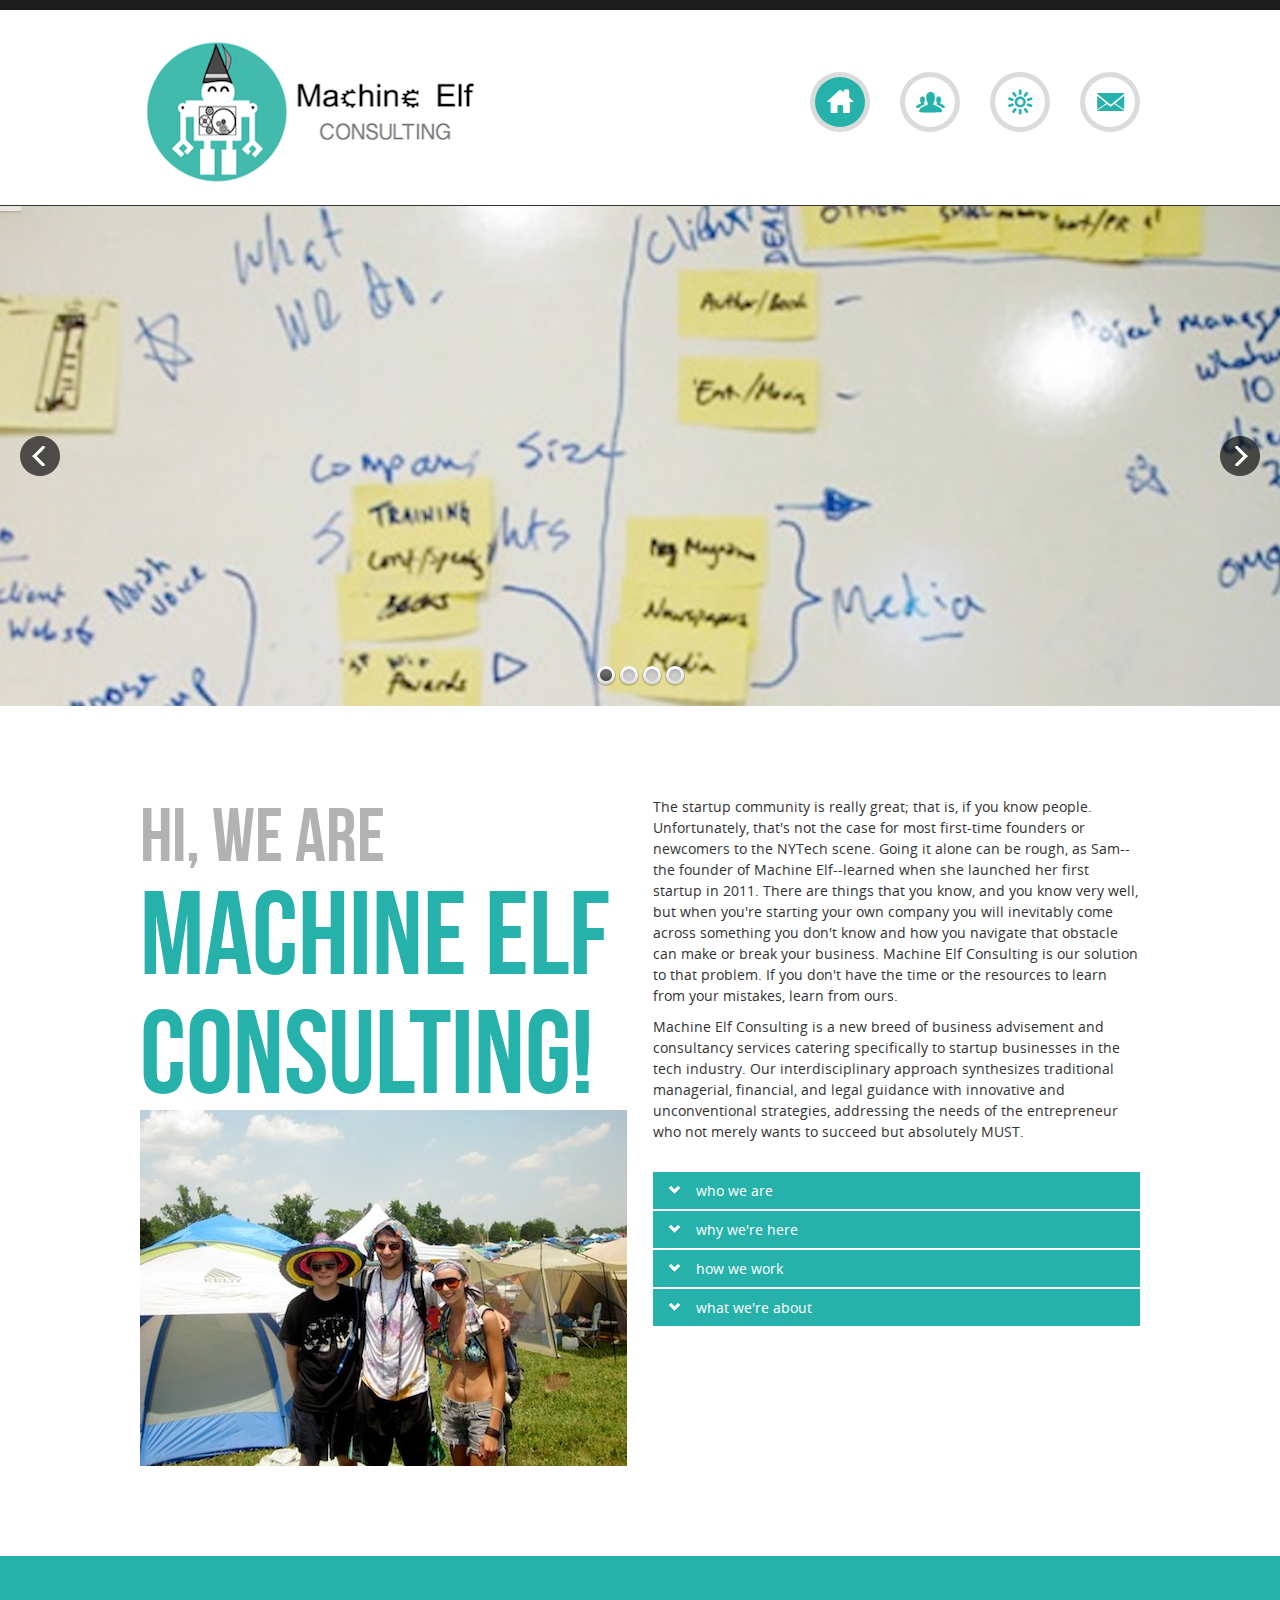
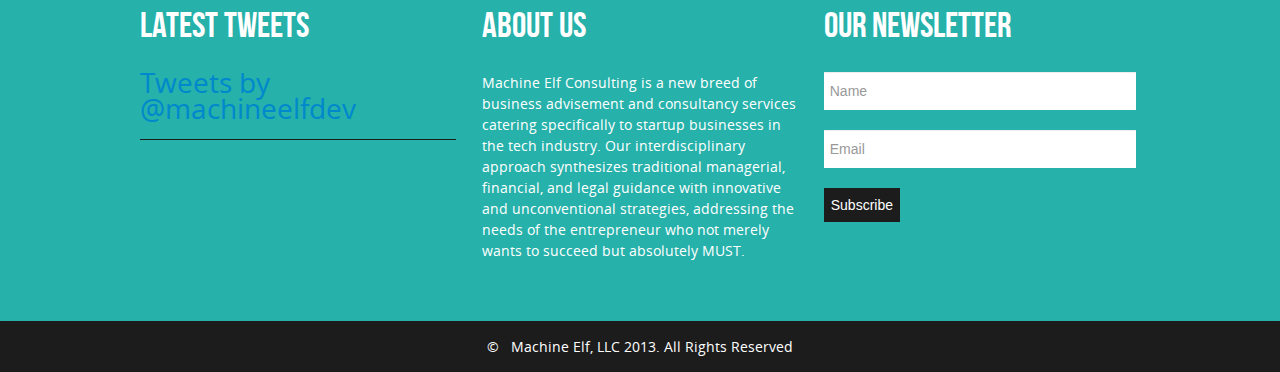
<file: index.html>
<!DOCTYPE html>
<!-- 
_________          _______ 
\__   __/|\     /|(  ____ \
   ) (   | )   ( || (    \/
   | |   | (___) || (__    
   | |   |  ___  ||  __)   
   | |   | (   ) || (      
   | |   | )   ( || (____/\
   )_(   |/     \|(_______/
                           
 _______  _______  _______          _________ _        _______ 
(       )(  ___  )(  ____ \|\     /|\__   __/( (    /|(  ____ \
| () () || (   ) || (    \/| )   ( |   ) (   |  \  ( || (    \/
| || || || (___) || |      | (___) |   | |   |   \ | || (__    
| |(_)| ||  ___  || |      |  ___  |   | |   | (\ \) ||  __)   
| |   | || (   ) || |      | (   ) |   | |   | | \   || (      
| )   ( || )   ( || (____/\| )   ( |___) (___| )  \  || (____/\
|/     \||/     \|(_______/|/     \|\_______/|/    )_)(_______/
                                                               
 _______  _        _______ 
(  ____ \( \      (  ____ \
| (    \/| (      | (    \/
| (__    | |      | (__    
|  __)   | |      |  __)   
| (      | |      | (      
| (____/\| (____/\| )      
(_______/(_______/|/        -->

<html lang="en">
<head>
	<meta charset="utf-8"> 
	
	<title>The Machine Elf | Home</title>
	<meta name="viewport" content="width=device-width, initial-scale=1.0">
	<link rel="stylesheet" href="css/bootstrap.css" type="text/css">
	<link rel="stylesheet" href="css/bootstrap-responsive.css" type="text/css">
	<link rel="stylesheet" href="css/style.css" type="text/css">
    
    <!-- REVOLUTION BANNER CSS SETTINGS -->
    <link rel="stylesheet" type="text/css" href="css/fullwidth.css" media="screen" />
	<link rel="stylesheet" type="text/css" href="css/settings.css" media="screen" />

    <!-- FAVICON -->
    <link rel="shortcut icon" href="images/favicon.ico" type="image/x-icon" />

</head>
<body>
	
	<div class="top_float"></div>
	<div class="clear"></div>
    
    <header class="home_page">
        <div class="container-fluid">
            <div class="row-fluid">
                <div class="container">
                    <div class="row">
                        <div class="logo_holder">
                        	<a href="index.html"><img src="images/logo.png" title="The Machine Elf: Consulting and Web Development Services" alt="The Machine Elf: Consulting and Web Development Services"/></a>
                        </div>
                        <div class="menu_holder">
                        	<ul class="visible-phone">
                                <li>
                                    <select id="phone_menu">
                                    	<option value="">Menu</option>
                                        <option value="about.html">About</option>
                                        <option value="services.html">Services</option>
                                   <!--      <option value="right_sidebar.html">Right Sidebar</option>
                                        <option value="left_sidebar.html">Left Sidebar</option> -->
                                    <!--     <option value="faq.html">FAQ</option> -->
                                        <option value="404.html">404 Error</option>
                                     <!--    <option value="portfolio.html">Portfolio 4 Cols</option> -->
                                     <!--    <option value="portfolio-3column.html">Portfolio 3 Cols</option>
                                        <option value="portfolio-2column.html">Portfolio 2 Cols</option>
                                        <option value="single-project.html">Single Project</option> -->
                                     <!--    <option value="blog.html">Blog</option>
                                        <option value="post.html">Single Post</option> -->
                                        <option value="contact.html">Contact</option>
                                    </select>
                                </li>
                            </ul>
                            <ul class="menu visible-desktop visible-tablet">
                            	<li class="active parent">
                                	<a href="index.html" id="trigger-home" class="lsf" data-placement="top" data-original-title="HOME">&#xe072;</a>
                                </li>
                                <li class="parent"><a href="about.html" id="trigger-about" class="lsf" data-placement="top" data-original-title="ABOUT">&#xe05c;</a></li>
                                <li class="parent">
                                	<a href="services.html" id="trigger-features" class="lsf" data-placement="top" data-original-title="SERVICES">&#xe14c;</a>
                                <!--     <ul>
                                    	<li><a href="services.html" id="trigger-features1">Services</a></li>
                                        <li><a href="right_sidebar.html" id="trigger-right_sidebar">Right Sidebar</a></li>
                                        <li><a href="left_sidebar.html" id="trigger-left_sidebar">Left Sidebar</a></li>
                                        <li><a href="faq.html" id="trigger-faq">F.A.Q.</a></li>
                                        <li><a href="404.html" id="trigger-404">404 Error</a></li>
                                    </ul> -->
                                </li>
                                <!-- <li class="parent">
                                	<a href="portfolio.html" id="trigger-portfolio" class="lsf" data-placement="top" data-original-title="PORTFOLIO">&#xe12a;</a>
                                    <ul>
                                    	<li><a href="portfolio.html" id="trigger-portfolio-4column">4 Columns</a></li>
                                        <li><a href="portfolio-3column.html" id="trigger-portfolio-3column">3 Columns</a></li>
                                        <li><a href="portfolio-2column.html" id="trigger-portfolio-2column">2 Columns</a></li>
                                        <li><a href="single-project.html">Single Project</a></li>
                                    </ul>
                                </li> -->
                              <!--   <li class="parent">
                                	<a href="blog.html" id="trigger-blog" class="lsf" data-placement="top" data-original-title="BLOG">&#xe058;</a>
                                    <ul>
                                    	<li><a href="blog.html" id="trigger-blog1">Blog</a></li>
                                    	<li><a href="post.html" id="trigger-post">Slingle Post</a></li>
                                    </ul>
                                </li> -->
                                <li class="parent"><a href="contact.html" id="trigger-contact" class="lsf" data-placement="top" data-original-title="CONTACT">&#xe08a;</a></li>
                            </ul>
                        </div>
                    </div>
                </div>
            </div>
        </div>
    </header>
    
    <div class="clear"></div>
    
    
    
    <div class="fullwidthbanner-container">
        <div class="fullwidthbanner">
            <ul>
                
                <!-- THE FIRST SLIDE -->
                <li data-transition="slideleft" data-slotamount="1" data-masterspeed="300" data-thumb="images/thumbs/thumb5.jpg">
                    
                        <img src="images/services_banner.jpg" alt="The Machine Elf: Consulting and Web Development Services"/>
                                                
                        <div class="caption large_black_text sft"  
                             data-x="50" 
                             data-y="44" 
                             data-speed="300" 
                             data-start="800" 
                             data-easing="easeOutExpo"  >Design</div>
                                        
                        <div class="caption large_black_text sfl"  
                             data-x="79" 
                             data-y="102" 
                             data-speed="300" 
                             data-start="1100" 
                             data-easing="easeOutExpo"  >and </div>
                                        
                        <div class="caption large_black_text sfr"  
                             data-x="170" 
                             data-y="102" 
                             data-speed="300" 
                             data-start="1100" 
                             data-easing="easeOutExpo"  ><span class="red_text">Development</span></div>
                                        
                      <!--   <div class="caption lfl"  
                             data-x="53" 
                             data-y="192" 
                             data-speed="300" 
                             data-start="1400" 
                             data-easing="easeOutExpo"  ><img src="images/slides/imac.png" alt="The Machine Elf: Consulting and Web Development"/></div>
                                        
                        <div class="caption lfl"  
                             data-x="253" 
                             data-y="282" 
                             data-speed="300" 
                             data-start="1500" 
                             data-easing="easeOutExpo"  ><img src="images/slides/ipad.png" alt="The Machine Elf: Consulting and Web Development"/></div>
                                        
                        <div class="caption lfl"  
                             data-x="322" 
                             data-y="313" 
                             data-speed="300" 
                             data-start="1600" 
                             data-easing="easeOutExpo"  ><img src="images/slides/iphone.png" alt="The Machine Elf: Consulting and Web Development"/></div> -->
                </li>
                
                
                
                <!-- THE SECOND SLIDE -->
                <li data-transition="turnoff" data-slotamount="1" data-masterspeed="300" data-thumb="images/services_banner2.jpg">
                            <img src="images/services_banner2.jpg" alt="The Machine Elf: Consulting and Web Development Services"/>
                                                                    
                            
                                            
                            <div class="caption very_large_black_text randomrotate"  
                                 data-x="641" 
                                 data-y="165" 
                                 data-speed="300" 
                                 data-start="1100" 
                                 data-easing="easeOutExpo"  >Guidance.</div>
                                            
                            <div class="caption large_black_text randomrotate"  
                                 data-x="642" 
                                 data-y="251" 
                                 data-speed="300" 
                                 data-start="1400" 
                                 data-easing="easeOutExpo"  >from</div>
                                            
                            <div class="caption bold_red_text randomrotate"  
                                 data-x="645" 
                                 data-y="320" 
                                 data-speed="300" 
                                 data-start="1700" 
                                 data-easing="easeOutExpo"  >inception to reality</div>
                                            
                           
                                            
                            
                </li>
            
                
                <!-- THE THIRD SLIDE -->
                <li data-transition="papercut" data-slotamount="15" data-masterspeed="300" data-delay="9400" data-thumb="images/services_banner3.jpg">
                            <img src="images/services_banner3.jpg" alt="The Machine Elf: Consulting and Web Development Services"/>
                                            
                            
                        <!--                     
                            <div class="caption lft ltb"  
                                 data-x="570" 
                                 data-y="0" 
                                 data-speed="600" 
                                 data-start="1100" 
                                 data-easing="easeOutExpo"><img src="images/slides/drink1.jpg" alt="The Machine Elf: Consulting and Web Development"/></div>
                                            
                            <div class="caption big_black sft stb"  
                                 data-x="600" 
                                 data-y="320" 
                                 data-speed="300" 
                                 data-start="1400" 
                                 data-easing="easeOutExpo">Black Handbag</div>
                                            
                            <div class="caption big_black sfb stb pricing"  
                                 data-x="600" 
                                 data-y="380" 
                                 data-speed="300" 
                                 data-start="1700" 
                                 data-easing="easeOutExpo">$ 7.49</div> -->
                            <div class="caption large_black_text sft"  
                             data-x="1" 
                             data-y="200" 
                             data-speed="300" 
                             data-start="1000" 
                             data-easing="easeOutExpo">and The best part?</div>
                                        
               <!--          <div class="caption large_black_text sft"  
                             data-x="0" 
                             data-y="263" 
                             data-speed="300" 
                             data-start="1300" 
                             data-easing="easeOutExpo">Reliable.</div> -->
                                        
                      <!--   <div class="caption randomrotate"  
                             data-x="610" 
                             data-y="174" 
                             data-speed="800" 
                             data-start="1600" 
                             data-easing="easeOutExpo"  ><img src="images/logo2.png" alt="The Machine Elf: Consulting and Web Development"/></div> -->
         
                            
                </li>
                
                
                <!-- THE FOURTH SLIDE -->
                <li data-transition="flyin" data-slotamount="1" data-masterspeed="300" data-thumb="images/thumbs/thumb6.jpg">
                        <img src="images/services_banner4.jpg" alt="The Machine Elf: Consulting and Web Development Services" />
                                                                
                
                                        
                        <div class="caption large_black_text sfr"  
                             data-x="170" 
                             data-y="102" 
                             data-speed="300" 
                             data-start="1100" 
                             data-easing="easeOutExpo"  ><span class="red_text">we're always ahead of schedule.</span></div>
                </li>
            </ul>
                        
            <div class="tp-bannertimer"></div>
        </div>
    </div>
                    
    
    
    <div class="container-fluid welcome_txt">
    	<div class="row-fluid">
        	<div class="container">
            	<div class="row">
                	<div class="span6">
                        <div class="sub_heading">Hi, WE ARE</div>
                        <div class="large_heading">Machine Elf Consulting!</div>
                        <div class="clear"></div>
                        <img src="images/machine_elf_home.jpg" title="The Machine Elf: Consulting and Web Development Services" alt="The Machine Elf: Consulting and Web Development Services"/>
                    </div>
                    <div class="span6">
                    	<p>The startup community is really great; that is, if you know people. Unfortunately, that's not the case for most first-time founders or newcomers to the NYTech scene. Going it alone can be rough, as Sam--the founder of Machine Elf--learned when she launched her first startup in 2011. There are things that you know, and you know very well, but when you're starting your own company you will inevitably come across something you don't know and how you navigate that obstacle can make or break your business. Machine Elf Consulting is our solution to that problem. If you don't have the time or the resources to learn from your mistakes, learn from ours.</p>

						<p>Machine Elf Consulting is a new breed of business advisement and consultancy services catering specifically to startup businesses in the tech industry. Our interdisciplinary approach synthesizes traditional managerial, financial, and legal guidance with innovative and unconventional strategies, addressing the needs of the entrepreneur who not merely wants to succeed but absolutely MUST. 

</p>
                        
                        <div class="double_break"></div>
                        
                        <div class="accordion" id="accordion2">
                            <div class="accordion-group">
                                <div class="accordion-heading">
                                    <a class="accordion-toggle" data-toggle="collapse" data-parent="#accordion2" href="#collapse1">
                                    <span><i class="icon-chevron-down icon-white"></i></span> who we are
                                    </a>
                                </div>
                                <div id="collapse1" class="accordion-body collapse">
                                    <div class="accordion-inner">
                                    <p>Machine Elf Consulting brings together the brightest minds in the tech, financial services, legal, and web design/development industries in order to provide the tech entrepreneur with the guidance he or she needs.</p>
                                    </div>
                                </div>
                            </div>
                            <div class="accordion-group">
                                <div class="accordion-heading">
                                    <a class="accordion-toggle" data-toggle="collapse" data-parent="#accordion2" href="#collapse2">
                                    <span><i class="icon-chevron-down icon-white"></i></span> why we're here
                                    </a>
                                </div>
                                <div id="collapse2" class="accordion-body collapse">
                                    <div class="accordion-inner">
                                    <p>Put simply, we're here to share what we know with you. All of us at Machine Elf have been, still are, and will always be entrepreneurs. It's in our blood. And we know better than anyone that in the time it takes to write down that new idea for oh, let's say, "EZ Pass for Fast Food Drive-Thrus (THE Ultimate Convenience)," six other companies have formed around the same concept, built prototypes, and gone to market. Unfortunately, it is not yet possible to purchase time--at least in the contiguous US, so we've heard--but in the meantime, while we wait for some entrepreneurial genius to commodify spacetime, we can certainly help you save it.</p>
                                    </div>
                                </div>
                            </div>
                            <div class="accordion-group">
                                <div class="accordion-heading">
                                    <a class="accordion-toggle" data-toggle="collapse" data-parent="#accordion2" href="#collapse3">
                                    <span><i class="icon-chevron-down icon-white"></i></span> how we work
                                    </a>
                                </div>
                                <div id="collapse3" class="accordion-body collapse">
                                    <div class="accordion-inner">
                                    <p>Our services range from simple phone consultations (which may not necessarily require close physical proximity) to large-in-scope business, technical, legal, or marketing packages (which may require significant in-person collaboration), and anywhere in between. Whether the task at hand be big or small, the work done at your office or ours, the meetings conducted via phone or whiteboard...or over pizza, you can count on us at Machine Elf to be working 24/7. Most of us are night owls and all too often are getting into the groove right around sunrise, when rest of the city is just waking up and heading to work. Needless to say, we take pride in our work ethic/rampant insomnia--it's what allows us to stay ahead of schedule and collaborate more during the day.</p>
                                    </div>
                                </div>
                            </div>
                            <div class="accordion-group">
                                <div class="accordion-heading">
                                    <a class="accordion-toggle" data-toggle="collapse" data-parent="#accordion2" href="#collapse4">
                                    <span><i class="icon-chevron-down icon-white"></i></span> what we're about
                                    </a>
                                </div>
                                <div id="collapse4" class="accordion-body collapse">
                                    <div class="accordion-inner">
                                    <p>Terence McKenna--one of the most prolific philosophers of our time and to whose creative intellect we owe our name--is often quoted as saying, "Imagine you are an explorer and you represent our species...the greatest good you can do is to bring back a new idea, because our world is endangered by the absence of good ideas. We must stop consuming our culture. We must, rather, create it..." McKenna's assertion, in all its simplicity, fully encapsulates that which the Machine Elf represents and thus, what our company seeks to achieve. </br> </br>So what are we all about? Creativity. Collaboration. Computers. Culture. And, of course--Coffee.</p>
                                    </div>
                                </div>
                            </div>
                           <!--  <div class="accordion-group">
                                <div class="accordion-heading">
                                    <a class="accordion-toggle" data-toggle="collapse" data-parent="#accordion2" href="#collapse5">
                                    <span><i class="icon-chevron-down icon-white"></i></span> Business
                                    </a>
                                </div>
                                <div id="collapse5" class="accordion-body collapse">
                                    <div class="accordion-inner">
                                    <p>Vodio dignissimos ducimus qui blanditiis praesentium voluptatum deleniti atque corrupti quos quas molestias excepturi sint occaecati cupiditate non provident. Dignissimos ducimus qui blanditiis praesentium voluptatum deleniti. Vodio dignissimos ducimus qui blanditiis praesentium voluptatum deleniti atque corrupti quos quas molestias excepturi sint occaecati cupiditate non provident.</p>
                                    </div>
                                </div>
                            </div> -->
                        </div>
                        
                    </div>
                </div>
            </div>
        </div>
    </div>
    <div class="clear"></div>
    <div class="horizontal_seperator"></div>
    <!-- <div class="clear"></div>
    <div class="container-fluid">
    	<div class="row-fluid">
        	<div class="container">
            	<div class="row">
                	<div class="span12">
                    	<div class="main_heading">Latest Projects<span><strong>&nbsp; / &nbsp;</strong>Our Featured Projects</span></div>
                        <div class="promo">
                            <p>Check out some of our recent works. Nam condimentum mauris pellent esque nisi blandit. Erat volutpat aliquam id nisi ultrices risus.</p>
                        </div>
                    </div>
                </div>
                <div class="row">
                	<div class="span4 project">
                    	<img src="images/projects/project1.jpg" title="Gratia HTML5 Premium Responsive Theme by Designova" alt="Designova HTML5 Responsive Theme Development"/>
                        <div class="clear"></div>
                        <div class="sub_heading">Quisque pretium</div>
                        <div class="clear"></div>
                        <p>Cras dignissim augue sed orci elementum eu elementum ligula dignissim. Donec sit amet eros vel magna convallis placerat non sed purus. Nulla ultricies fermentum neque non feugiat. Vivamus augue velit, ullamcorper tincidunt mattis sed.</p>
                         <div class="clear"></div>
                         <a href="#" class="button">Read More</a>
                    </div>
                    <div class="span4 project">
                    	<img src="images/projects/project2.jpg" title="Gratia HTML5 Premium Responsive Theme by Designova" alt="Designova HTML5 Responsive Theme Development"/>
                        <div class="clear"></div>
                        <div class="sub_heading">Quisque pretium</div>
                        <div class="clear"></div>
                        <p>Cras dignissim augue sed orci elementum eu elementum ligula dignissim. Donec sit amet eros vel magna convallis placerat non sed purus. Nulla ultricies fermentum neque non feugiat. Vivamus augue velit, ullamcorper tincidunt mattis sed.</p>
                        <div class="clear"></div>
                        <a href="#" class="button">Read More</a>
                    </div>
                    <div class="span4 project">
                    	<img src="images/projects/project3.jpg" title="Gratia HTML5 Premium Responsive Theme by Designova" alt="Designova HTML5 Responsive Theme Development"/>
                        <div class="clear"></div>
                        <div class="sub_heading">Quisque pretium</div>
                        <div class="clear"></div>
                        <p>Cras dignissim augue sed orci elementum eu elementum ligula dignissim. Donec sit amet eros vel magna convallis placerat non sed purus. Nulla ultricies fermentum neque non feugiat. Vivamus augue velit, ullamcorper tincidunt mattis sed.</p>
                        <div class="clear"></div>
                        <a href="#" class="button">Read More</a>
                    </div>
                </div>
            </div> -->
        </div>
    </div>
    
    <!-- <div class="container-fluid clients main">
        <div class="row-fluid">
            <div class="container">
                <div class="row">
                	<div class="span12">
                    	<div class="main_heading">Our Clients<span><strong>&nbsp; / &nbsp;</strong>Our Sincere Clients</span></div>
                        <div class="promo">
                            <p>Fusce pellentesque sodales sagittis. Nam condimentum mauris pellent esque nisi blandit. Erat volutpat aliquam id nisi ultrices risus.</p>
                        </div>
                    </div>
                </div>
                
                
                <div class="row">
                             <div class="span2"><img src="images/clients/01.png" title="Gratia HTML5 Premium Responsive Theme by Designova" alt="Designova HTML5 Responsive Theme Development" /></div>
                    <div class="span2"><img src="images/clients/02.png" title="Gratia HTML5 Premium Responsive Theme by Designova" alt="Designova HTML5 Responsive Theme Development" /></div>
                    <div class="span2"><img src="images/clients/03.png" title="Gratia HTML5 Premium Responsive Theme by Designova" alt="Designova HTML5 Responsive Theme Development" /></div>
                    <div class="span2"><img src="images/clients/04.png" title="Gratia HTML5 Premium Responsive Theme by Designova" alt="Designova HTML5 Responsive Theme Development" /></div>
                    <div class="span2"><img src="images/clients/05.png" title="Gratia HTML5 Premium Responsive Theme by Designova" alt="Designova HTML5 Responsive Theme Development" /></div>
                    <div class="span2"><img src="images/clients/02.png" title="Gratia HTML5 Premium Responsive Theme by Designova" alt="Designova HTML5 Responsive Theme Development" /></div>
                </div>
            </div>
        </div>
    </div> -->
    
    <div class="sub_footer">
    	<div class="container-fluid">
        	<div class="row-fluid">
            	<div class="container">
                	<div class="row">
                    	<div class="span4">
                        	<div class="sub_heading">Latest Tweets</div>
                            
                            <div class="tweet">
                            	<p><a class="twitter-timeline" href="https://twitter.com/machineelfdev" data-widget-id="349595041565650947">Tweets by @machineelfdev</a>
<script>!function(d,s,id){var js,fjs=d.getElementsByTagName(s)[0],p=/^http:/.test(d.location)?'http':'https';if(!d.getElementById(id)){js=d.createElement(s);js.id=id;js.src=p+"://platform.twitter.com/widgets.js";fjs.parentNode.insertBefore(js,fjs);}}(document,"script","twitter-wjs");</script>


</p>
                            </div>
                            
                           
                        </div>
                        <div class="span4">
                        	<div class="sub_heading">About Us</div>
                            
                            <p>Machine Elf Consulting is a new breed of business advisement and consultancy services catering specifically to startup businesses in the tech industry. Our interdisciplinary approach synthesizes traditional managerial, financial, and legal guidance with innovative and unconventional strategies, addressing the needs of the entrepreneur who not merely wants to succeed but absolutely MUST. 

</p>
                           
                        </div>
                        <div class="span4 newsletter_signup">
                        	<div class="sub_heading">Our Newsletter</div>
                            
                            <form action="#" method="post">
                            	<input type="text" required id="subscriber_name" class="input" name="subscriber_name" placeholder="Name"/>
                                <div class="single_break"></div>
                                <input type="email" required id="subscriber_email" class="input" name="subscriber_email" placeholder="Email"/>
                                <div class="single_break"></div>
                                <input type="submit" class="button" value="Subscribe"/>
                            </form>
                        </div>
                    </div>
                </div>
            </div>
        </div>
    </div>
    <footer>
    	<p>&copy; &nbsp; Machine Elf, LLC 2013. All Rights Reserved</p>
    </footer>
    
	<script src="js/jquery-1.8.2.min.js"></script>
	<script src="js/jquery.easing.1.3.js"></script>
	<script src="js/bootstrap.min.js"></script>
    
    
    <!-- jQuery KenBurn Slider  -->
	<script type="text/javascript" src="js/jquery.themepunch.plugins.min.js"></script>
    <script type="text/javascript" src="js/jquery.themepunch.revolution.min.js"></script>
    
	<script src="js/script.js"></script>
	
	

	
</body>
</html>
</file>
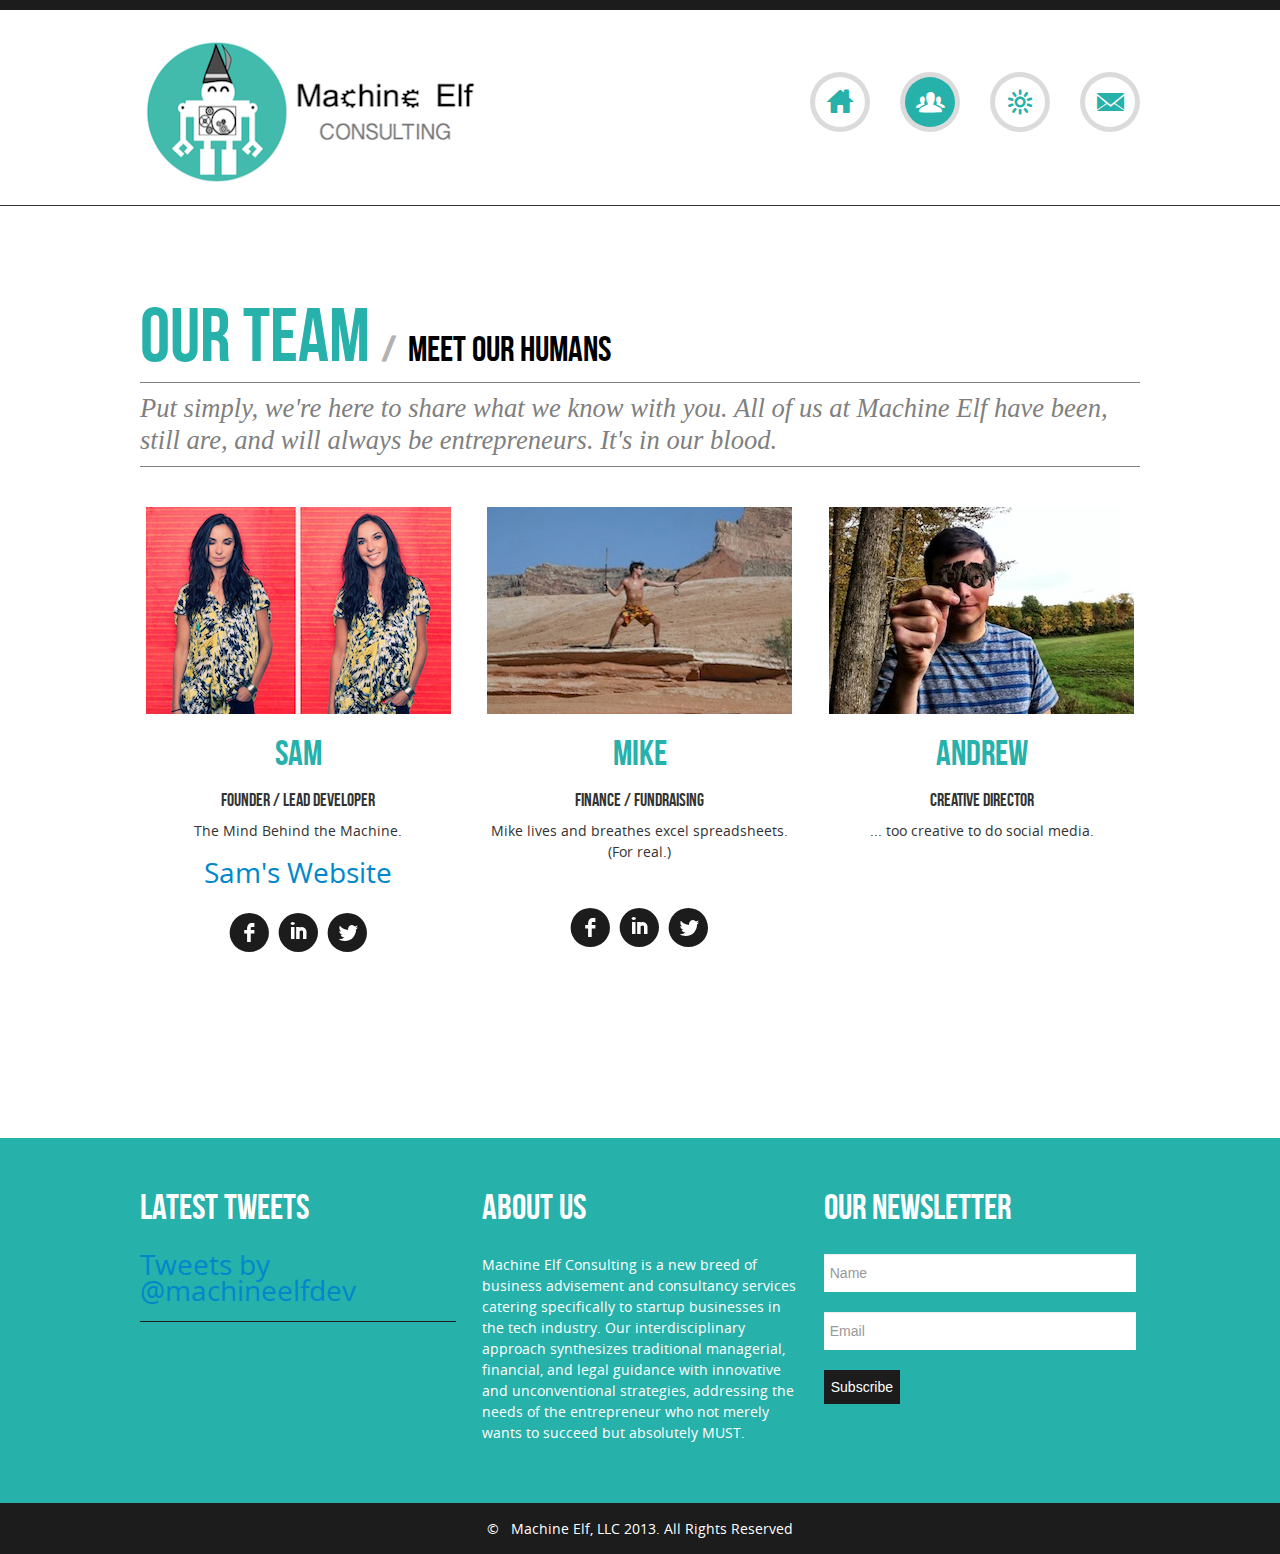
<file: about.html>
<!DOCTYPE html>
<html lang="en">
<head>
    <meta charset="utf-8"> 
    
    <title>The Machine Elf | About</title>
    <meta name="viewport" content="width=device-width, initial-scale=1.0">
    <link rel="stylesheet" href="css/bootstrap.css" type="text/css">
    <link rel="stylesheet" href="css/bootstrap-responsive.css" type="text/css">
    <link rel="stylesheet" href="css/style.css" type="text/css">
    
    <!-- REVOLUTION BANNER CSS SETTINGS -->
    <link rel="stylesheet" type="text/css" href="css/fullwidth.css" media="screen" />
    <link rel="stylesheet" type="text/css" href="css/settings.css" media="screen" />

    <!-- FAVICON -->
    <link rel="shortcut icon" href="images/favicon.ico" type="image/x-icon" />

</head>
<body>
    
    <div class="top_float"></div>
    <div class="clear"></div>
    
    <header class="home_page">
        <div class="container-fluid">
            <div class="row-fluid">
                <div class="container">
                    <div class="row">
                        <div class="logo_holder">
                            <a href="index.html"><img src="images/logo.png" title="The Machine Elf: Consulting and Web Development Services" alt="The Machine Elf: Consulting and Web Development Services"/></a>
                        </div>
                        <div class="menu_holder">
                            <ul class="visible-phone">
                                <li>
                                    <select id="phone_menu">
                                        <option value="">Menu</option>
                                        <option value="about.html">About</option>
                                        <option value="services.html">Services</option>
                                   <!--      <option value="right_sidebar.html">Right Sidebar</option>
                                        <option value="left_sidebar.html">Left Sidebar</option> -->
                                        <option value="faq.html">FAQ</option>
                                        <option value="404.html">404 Error</option>
                                        <option value="portfolio.html">Portfolio 4 Cols</option>
                                     <!--    <option value="portfolio-3column.html">Portfolio 3 Cols</option>
                                        <option value="portfolio-2column.html">Portfolio 2 Cols</option>
                                        <option value="single-project.html">Single Project</option> -->
                                     <!--    <option value="blog.html">Blog</option>
                                        <option value="post.html">Single Post</option> -->
                                        <option value="contact.html">Contact</option>
                                    </select>
                                </li>
                            </ul>
                            <ul class="menu visible-desktop visible-tablet">
                                <li class="parent">
                                    <a href="index.html" id="trigger-home" class="lsf" data-placement="top" data-original-title="HOME">&#xe072;</a>
                                </li>
                                <li class="active parent"><a href="about.html" id="trigger-about" class="lsf" data-placement="top" data-original-title="ABOUT">&#xe05c;</a></li>
                                <li class="parent">
                                    <a href="services.html" id="trigger-features" class="lsf" data-placement="top" data-original-title="SERVICES">&#xe14c;</a>
                                  <!--   <ul>
                                        <li><a href="services.html" id="trigger-features1">Services</a></li>
                                        <li><a href="right_sidebar.html" id="trigger-right_sidebar">Right Sidebar</a></li>
                                        <li><a href="left_sidebar.html" id="trigger-left_sidebar">Left Sidebar</a></li>
                                        <li><a href="faq.html" id="trigger-faq">F.A.Q.</a></li>
                                        <li><a href="404.html" id="trigger-404">404 Error</a></li>
                                    </ul> -->
                                </li>
                                <!-- <li class="parent">
                                    <a href="portfolio.html" id="trigger-portfolio" class="lsf" data-placement="top" data-original-title="PORTFOLIO">&#xe12a;</a>
                                    <ul>
                                        <li><a href="portfolio.html" id="trigger-portfolio-4column">4 Columns</a></li>
                                        <li><a href="portfolio-3column.html" id="trigger-portfolio-3column">3 Columns</a></li>
                                        <li><a href="portfolio-2column.html" id="trigger-portfolio-2column">2 Columns</a></li>
                                        <li><a href="single-project.html">Single Project</a></li>
                                    </ul>
                                </li> -->
                              <!--   <li class="parent">
                                    <a href="blog.html" id="trigger-blog" class="lsf" data-placement="top" data-original-title="BLOG">&#xe058;</a>
                                    <ul>
                                        <li><a href="blog.html" id="trigger-blog1">Blog</a></li>
                                        <li><a href="post.html" id="trigger-post">Slingle Post</a></li>
                                    </ul>
                                </li> -->
                                <li class="parent"><a href="contact.html" id="trigger-contact" class="lsf" data-placement="top" data-original-title="CONTACT">&#xe08a;</a></li>
                            </ul>
                        </div>
                    </div>
                </div>
            </div>
        </div>
    </header>
    
    <div class="clear"></div>
    
    
    <!-- <div class="container-fluid welcome_txt main">
    	<div class="row-fluid">
        	<div class="container">
            	<div class="row">
                	<div class="span6">
                        <div class="sub_heading">Hi, WE ARE</div>
                        <div class="large_heading">Machine Elf Consulting!</div>
                        <div class="clear"></div>
                        <img src="images/about_image.png" title="Gratia HTML5 Premium Responsive Theme by Designova" alt="Designova HTML5 Responsive Theme Development"/>
                    </div>
                    <div class="span6 about_txt">
                    	<div class="sub_heading">The Minds Behind the</div>
                        <div class="double_break"></div>
                    	<p>The startup community is really great; that is, if you know people. Unfortunately, that's not the case for most first-time founders or newcomers to the NYTech scene. Going it alone can be rough, as Sam--the founder of Machine Elf--learned when she launched her first startup in 2011. There are things that you know, and you know very well, but when you're starting your own company you will inevitably come across something you don't know and how you navigate that obstacle can make or break your business. Machine Elf Consulting is our solution to that problem. If you don't have the time or the resources to learn from your mistakes, learn from ours.</p>

						
                        <div class="double_break"></div>
                        <div class="single_break"></div>
                        <div class="sub_heading">Why Choose Us?</div>
                        <div class="double_break"></div>
                        <ul>
                        	<li><span><i class="icon-chevron-right"></i></span>Suspendisse ut nunc eu ipsum blandit volutpat.</li>
                            <li><span><i class="icon-chevron-right"></i></span>Pellentesque hendrerit eros ut diam pellentesque.</li>
                            <li><span><i class="icon-chevron-right"></i></span>Aliquam rutrum libero at massa consequat interdum.</li>
                            <li><span><i class="icon-chevron-right"></i></span>Ut ante metus, eleifend congue eleifend ac.</li>
                            <li><span><i class="icon-chevron-right"></i></span>Aenean faucibus sapien a odios suspendisse.</li>		
                            <li><span><i class="icon-chevron-right"></i></span>Aliquam mattis mattis magna, non vehicula.</li>
                        </ul>
                        
                    </div>
                </div>
            </div>
        </div>
    </div> -->
<!--     <div class="clear"></div> -->
    <div class="horizontal_seperator"></div>
    <div class="clear"></div>
    <div class="container-fluid main">
    	<div class="row-fluid">
        	<div class="container">
            	<div class="row">
                	<div class="span12">
                    	<div class="main_heading">Our Team<span><strong>&nbsp; / &nbsp;</strong>Meet Our Humans</span></div>
                        <div class="promo">
                            <p>Put simply, we're here to share what we know with you. All of us at Machine Elf have been, still are, and will always be entrepreneurs. It's in our blood.</p>
                        </div>
                    </div>
                    
                </div>
                <div class="row">
                	<div class="span4 team">
                    	<img src="images/sam.png" title="Samantha Radocchia" alt="Samantha Radocchia"/>
                        <div class="clear"></div>
                        <div class="sub_heading">Sam</div>
                        <div class="clear"></div>
                        <h4>Founder / Lead Developer</h4>
                        <div class="clear"></div>
                        <p>The Mind Behind the Machine.</br></br><a href="http://samantharadocchia.com/">Sam's Website</a></p>
                         <div class="single_break"></div>
                         <div class="social-icons">
                            <a href="https://www.facebook.com/iamSamsterdam" data-placement="top" data-original-title="FACEBOOK">f</a>
                            <a href="http://www.linkedin.com/in/samantharadocchia"  data-placement="top" data-original-title="LINKEDIN">i</a>
                            <a href="https://twitter.com/iamSamsterdam" data-placement="top" data-original-title="TWITTER">l</a>
                        </div>
                    </div>
                    <div class="span4 team">
                    	<img src="images/mike.jpeg" title="Michael Radocchia" alt="Michael Radocchia"/>
                        <div class="clear"></div>
                        <div class="sub_heading">Mike</div>
                        <div class="clear"></div>
                        <h4>Finance / Fundraising</h4>
                        <div class="clear"></div>
                        <p>Mike lives and breathes excel spreadsheets. (For real.)</br><br><!-- <a href="http://michaelradocchia.com/">Mike's Website</a></p> -->
                        <div class="single_break"></div>
                        <div class="social-icons">
                            <a href="https://www.facebook.com/mradoc?fref=ts" data-placement="top" data-original-title="FACEBOOK">f</a>
                            <a href="http://www.linkedin.com/profile/view?id=39924043&authType=NAME_SEARCH&authToken=0opa&locale=en_US&srchid=590381211372189499447&srchindex=1&srchtotal=1&trk=vsrp_people_res_name&trkInfo=VSRPsearchId%3A590381211372189499447%2CVSRPtargetId%3A39924043%2CVSRPcmpt%3Aprimary"  data-placement="top" data-original-title="LINKEDIN">i</a>
                            <a href="https://twitter.com/MikeRadocchia" data-placement="top" data-original-title="TWITTER">l</a>
                        </div>
                    </div>
                    <div class="span4 team">
                    	<img src="images/andrew.jpg" title="Gratia HTML5 Premium Responsive Theme by Designova" alt="Designova HTML5 Responsive Theme Development"/>
                        <div class="clear"></div>
                        <div class="sub_heading">Andrew</div>
                        <div class="clear"></div>
                        <h4>Creative Director</h4>
                        <div class="clear"></div>
                        <p>... too creative to do social media. </p>
                        <div class="single_break"></div>
                        <div class="social-icons">
                            <p> </br></p>
                            <!-- <a href="#" data-placement="top" data-original-title="FACEBOOK">f</a>
                            <a href="#"  data-placement="top" data-original-title="LINKEDIN">i</a>
                            <a href="#" data-placement="top" data-original-title="TWITTER">l</a> -->
                        </div>
                    </div>
                </div>
            </div>
        </div>
    </div>
    
    <div class="clear"></div>
    <div class="horizontal_seperator"></div>
    <div class="clear"></div>
    
    <!-- <div class="client_testimonials main">
    	<div class="container-fluid">
        	<div class="row-fluid">
            	<div class="container">
                	<div class="row">
                    	<div class="span12">
                            <div class="main_heading">Testimonials<span><strong>&nbsp; / &nbsp;</strong>What They Say?</span></div>
                            <div class="promo">
                                <p>Fusce pellentesque sodales sagittis. Nam condimentum mauris pellent esque nisi blandit. Erat volutpat aliquam id nisi ultrices risus.</p>
                        </div>
                    </div>
                    </div>
                    
                    <div class="row">
                    	<div class="span4 testimonial">
                            <img src="images/testimonial/04.jpg" title="Gratia HTML5 Premium Responsive Theme by Designova" alt="Designova HTML5 Responsive Theme Development" />
                            <p>Cras viverra pharetra consectetur. Donec faucibus iaculis felis et sagittis. Mauris in tortor mi, vel porta. Vivamus sagittis rutrum nulla, suscipit euismod avitae. Fusce tincidunt porttitor nisi, ut venenatis neque.</p>
                            <div class="clear"></div>
                            <div class="client_name">- Glenn Amstrong</div>
                            <div class="clear"></div>
                            <div class="client_des">Something LLC, California</div>
                            <div class="talk_bubble"></div>
                        </div>
                        <div class="span4 testimonial">
                            <img src="images/testimonial/Edgar_Santos.png" title="Gratia HTML5 Premium Responsive Theme by Designova" alt="Designova HTML5 Responsive Theme Development" />
                            <p>Cras viverra pharetra consectetur. Donec faucibus iaculis felis et sagittis. Mauris in tortor mi, vel porta. Vivamus sagittis rutrum nulla, suscipit euismod avitae. Fusce tincidunt porttitor nisi, ut venenatis neque.</p>
                            <div class="clear"></div>
                            <div class="client_name">- Edgar Santos</div>
                            <div class="clear"></div>
                            <div class="client_des">Something LLC, California</div>
                            <div class="talk_bubble"></div>
                        </div>
                        <div class="span4 testimonial">
                            <img src="images/testimonial/Tara_Vivienne.png" title="Gratia HTML5 Premium Responsive Theme by Designova" alt="Designova HTML5 Responsive Theme Development" />
                            <p>Cras viverra pharetra consectetur. Donec faucibus iaculis felis et sagittis. Mauris in tortor mi, vel porta. Vivamus sagittis rutrum nulla, suscipit euismod avitae. Fusce tincidunt porttitor nisi, ut venenatis neque.</p>
                            <div class="clear"></div>
                            <div class="client_name">- Tara Vivienne</div>
                            <div class="clear"></div>
                            <div class="client_des">Something LLC, California</div>
                            <div class="talk_bubble"></div>
                        </div>
                    </div>
                </div>
            </div>
        </div> -->
<!--     </div> -->
    
    <div class="clear"></div>
    <div class="horizontal_seperator"></div>
    <div class="clear"></div>
    
    <!-- <div class="container-fluid clients main">
        <div class="row-fluid">
            <div class="container">
                <div class="row">
                	<div class="span12">
                    	<div class="main_heading">Our Clients<span><strong>&nbsp; / &nbsp;</strong>Our Sincere Clients</span></div>
                        <div class="promo">
                            <p>Fusce pellentesque sodales sagittis. Nam condimentum mauris pellent esque nisi blandit. Erat volutpat aliquam id nisi ultrices risus.</p>
                        </div>
                    </div>
                </div>
                
                
                <div class="row">
                             <div class="span2"><img src="images/clients/01.png" title="Gratia HTML5 Premium Responsive Theme by Designova" alt="Designova HTML5 Responsive Theme Development" /></div>
                    <div class="span2"><img src="images/clients/02.png" title="Gratia HTML5 Premium Responsive Theme by Designova" alt="Designova HTML5 Responsive Theme Development" /></div>
                    <div class="span2"><img src="images/clients/03.png" title="Gratia HTML5 Premium Responsive Theme by Designova" alt="Designova HTML5 Responsive Theme Development" /></div>
                    <div class="span2"><img src="images/clients/04.png" title="Gratia HTML5 Premium Responsive Theme by Designova" alt="Designova HTML5 Responsive Theme Development" /></div>
                    <div class="span2"><img src="images/clients/05.png" title="Gratia HTML5 Premium Responsive Theme by Designova" alt="Designova HTML5 Responsive Theme Development" /></div>
                    <div class="span2"><img src="images/clients/02.png" title="Gratia HTML5 Premium Responsive Theme by Designova" alt="Designova HTML5 Responsive Theme Development" /></div>
                </div>
                
                <div class="double_break"></div>
                
                <div class="row">
                             <div class="span2"><img src="images/clients/01.png" title="Gratia HTML5 Premium Responsive Theme by Designova" alt="Designova HTML5 Responsive Theme Development" /></div>
                    <div class="span2"><img src="images/clients/02.png" title="Gratia HTML5 Premium Responsive Theme by Designova" alt="Designova HTML5 Responsive Theme Development" /></div>
                    <div class="span2"><img src="images/clients/03.png" title="Gratia HTML5 Premium Responsive Theme by Designova" alt="Designova HTML5 Responsive Theme Development" /></div>
                    <div class="span2"><img src="images/clients/04.png" title="Gratia HTML5 Premium Responsive Theme by Designova" alt="Designova HTML5 Responsive Theme Development" /></div>
                    <div class="span2"><img src="images/clients/05.png" title="Gratia HTML5 Premium Responsive Theme by Designova" alt="Designova HTML5 Responsive Theme Development" /></div>
                    <div class="span2"><img src="images/clients/02.png" title="Gratia HTML5 Premium Responsive Theme by Designova" alt="Designova HTML5 Responsive Theme Development" /></div>
                </div>
            </div>
        </div>
    </div> -->
    

    <div class="sub_footer">
        <div class="container-fluid">
            <div class="row-fluid">
                <div class="container">
                    <div class="row">
                        <div class="span4">
                            <div class="sub_heading">Latest Tweets</div>
                            
                            <div class="tweet">
                                <p><a class="twitter-timeline" href="https://twitter.com/machineelfdev" data-widget-id="349595041565650947">Tweets by @machineelfdev</a>
<script>!function(d,s,id){var js,fjs=d.getElementsByTagName(s)[0],p=/^http:/.test(d.location)?'http':'https';if(!d.getElementById(id)){js=d.createElement(s);js.id=id;js.src=p+"://platform.twitter.com/widgets.js";fjs.parentNode.insertBefore(js,fjs);}}(document,"script","twitter-wjs");</script>


</p>
                            </div>
                            
                           
                        </div>
                        <div class="span4">
                            <div class="sub_heading">About Us</div>
                            
                            <p>Machine Elf Consulting is a new breed of business advisement and consultancy services catering specifically to startup businesses in the tech industry. Our interdisciplinary approach synthesizes traditional managerial, financial, and legal guidance with innovative and unconventional strategies, addressing the needs of the entrepreneur who not merely wants to succeed but absolutely MUST.

</p>
                           
                        </div>
                        <div class="span4 newsletter_signup">
                            <div class="sub_heading">Our Newsletter</div>
                            
                            <form action="#" method="post">
                                <input type="text" required id="subscriber_name" class="input" name="subscriber_name" placeholder="Name"/>
                                <div class="single_break"></div>
                                <input type="email" required id="subscriber_email" class="input" name="subscriber_email" placeholder="Email"/>
                                <div class="single_break"></div>
                                <input type="submit" class="button" value="Subscribe"/>
                            </form>
                        </div>
                    </div>
                </div>
            </div>
        </div>
    </div>
    <footer>
        <p>&copy; &nbsp; Machine Elf, LLC 2013. All Rights Reserved</p>
    </footer>
    
	<script src="js/jquery-1.8.2.min.js"></script>
	<script src="js/jquery.easing.1.3.js"></script>
	<script src="js/bootstrap.min.js"></script>
    
    
    <!-- jQuery KenBurn Slider  -->
	<script type="text/javascript" src="js/jquery.themepunch.plugins.min.js"></script>
    <script type="text/javascript" src="js/jquery.themepunch.revolution.min.js"></script>
    
	<script src="js/script.js"></script>
	
	

	
</body>
</html>
</file>
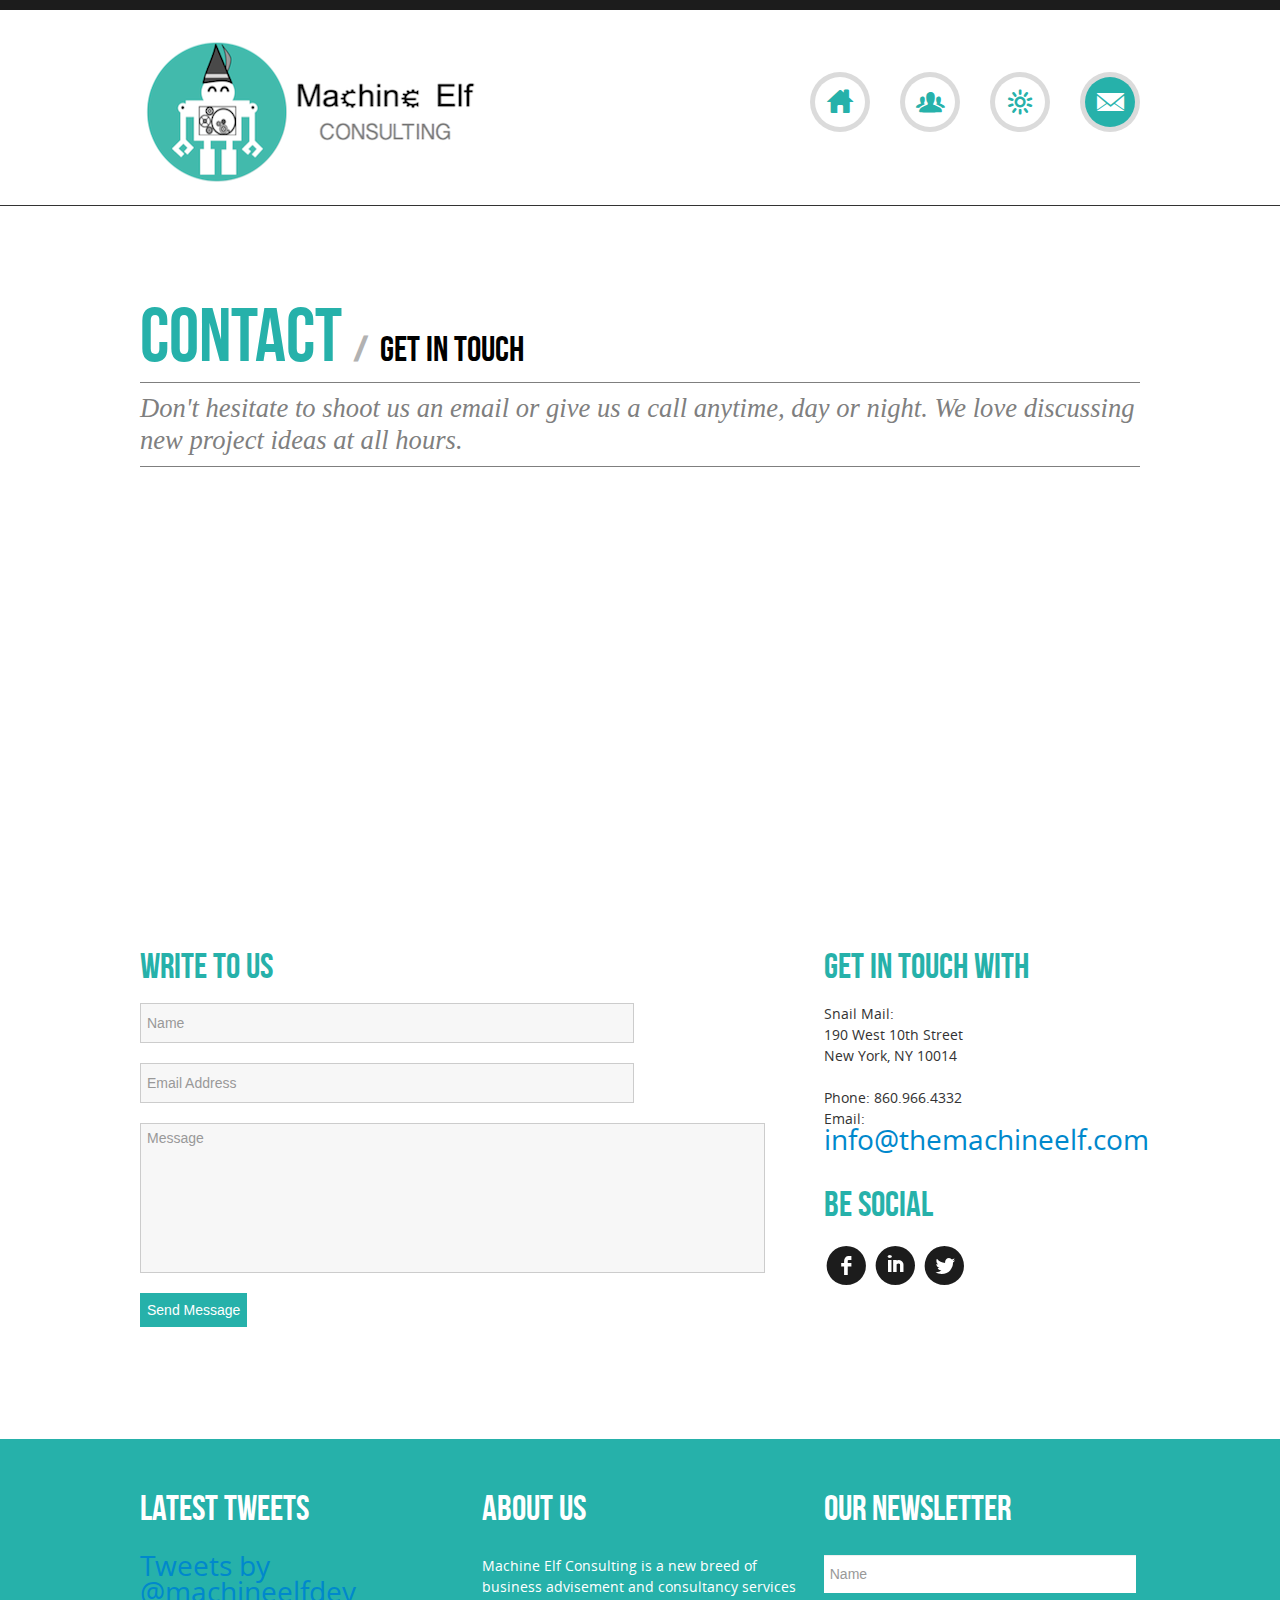
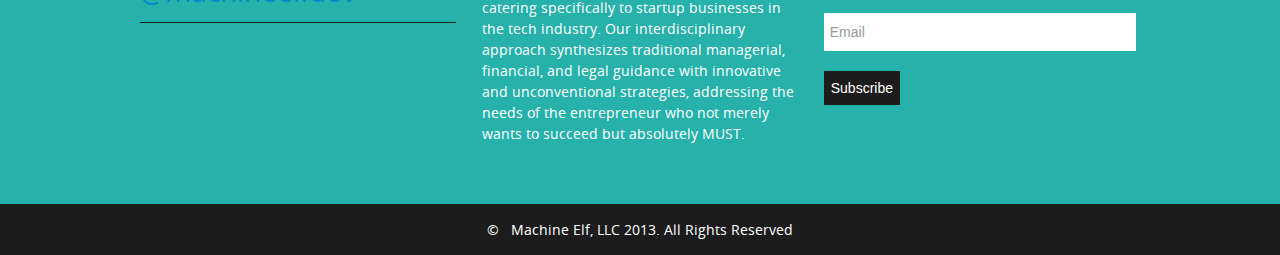
<file: contact.html>
<!DOCTYPE html>
<html lang="en">
<head>
    <meta charset="utf-8"> 
    
    <title>The Machine Elf | Contact</title>
    <meta name="viewport" content="width=device-width, initial-scale=1.0">
    <link rel="stylesheet" href="css/bootstrap.css" type="text/css">
    <link rel="stylesheet" href="css/bootstrap-responsive.css" type="text/css">
    <link rel="stylesheet" href="css/style.css" type="text/css">
    
    <!-- REVOLUTION BANNER CSS SETTINGS -->
    <link rel="stylesheet" type="text/css" href="css/fullwidth.css" media="screen" />
    <link rel="stylesheet" type="text/css" href="css/settings.css" media="screen" />

    <!-- FAVICON -->
    <link rel="shortcut icon" href="images/favicon.ico" type="image/x-icon" />

</head>
<body>
    
    <div class="top_float"></div>
    <div class="clear"></div>
    
    <header class="home_page">
        <div class="container-fluid">
            <div class="row-fluid">
                <div class="container">
                    <div class="row">
                        <div class="logo_holder">
                            <a href="index.html"><img src="images/logo.png" title="The Machine Elf: Consulting and Web Development Services" alt="The Machine Elf: Consulting and Web Development Services"/></a>
                        </div>
                        <div class="menu_holder">
                            <ul class="visible-phone">
                                <li>
                                    <select id="phone_menu">
                                        <option value="">Menu</option>
                                        <option value="about.html">About</option>
                                        <option value="services.html">Services</option>
                                   <!--      <option value="right_sidebar.html">Right Sidebar</option>
                                        <option value="left_sidebar.html">Left Sidebar</option> -->
                                        <option value="faq.html">FAQ</option>
                                        <option value="404.html">404 Error</option>
                                        <option value="portfolio.html">Portfolio 4 Cols</option>
                                     <!--    <option value="portfolio-3column.html">Portfolio 3 Cols</option>
                                        <option value="portfolio-2column.html">Portfolio 2 Cols</option>
                                        <option value="single-project.html">Single Project</option> -->
                                     <!--    <option value="blog.html">Blog</option>
                                        <option value="post.html">Single Post</option> -->
                                        <option value="contact.html">Contact</option>
                                    </select>
                                </li>
                            </ul>
                            <ul class="menu visible-desktop visible-tablet">
                                <li class="parent">
                                    <a href="index.html" id="trigger-home" class="lsf" data-placement="top" data-original-title="HOME">&#xe072;</a>
                                </li>
                                <li class="parent"><a href="about.html" id="trigger-about" class="lsf" data-placement="top" data-original-title="ABOUT">&#xe05c;</a></li>
                                <li class="parent">
                                    <a href="services.html" id="trigger-features" class="lsf" data-placement="top" data-original-title="SERVICES">&#xe14c;</a>
                                <!--     <ul>
                                        <li><a href="services.html" id="trigger-features1">Services</a></li>
                                        <li><a href="right_sidebar.html" id="trigger-right_sidebar">Right Sidebar</a></li>
                                        <li><a href="left_sidebar.html" id="trigger-left_sidebar">Left Sidebar</a></li>
                                        <li><a href="faq.html" id="trigger-faq">F.A.Q.</a></li>
                                        <li><a href="404.html" id="trigger-404">404 Error</a></li>
                                    </ul> -->
                                </li>
                                <!-- <li class="parent">
                                    <a href="portfolio.html" id="trigger-portfolio" class="lsf" data-placement="top" data-original-title="PORTFOLIO">&#xe12a;</a>
                                    <ul>
                                        <li><a href="portfolio.html" id="trigger-portfolio-4column">4 Columns</a></li>
                                        <li><a href="portfolio-3column.html" id="trigger-portfolio-3column">3 Columns</a></li>
                                        <li><a href="portfolio-2column.html" id="trigger-portfolio-2column">2 Columns</a></li>
                                        <li><a href="single-project.html">Single Project</a></li>
                                    </ul>
                                </li> -->
                              <!--   <li class="parent">
                                    <a href="blog.html" id="trigger-blog" class="lsf" data-placement="top" data-original-title="BLOG">&#xe058;</a>
                                    <ul>
                                        <li><a href="blog.html" id="trigger-blog1">Blog</a></li>
                                        <li><a href="post.html" id="trigger-post">Slingle Post</a></li>
                                    </ul>
                                </li> -->
                                <li class="active parent"><a href="contact.html" id="trigger-contact" class="lsf" data-placement="top" data-original-title="CONTACT">&#xe08a;</a></li>
                            </ul>
                        </div>
                    </div>
                </div>
            </div>
        </div>
    </header>
    
    <div class="clear"></div>               
    <div class="horizontal_seperator"></div>
    <div class="clear"></div>
    
    <div class="container-fluid contact">
    	<div class="row-fluid">
        	<div class="container">
            	<div class="row">
                	<div class="span12">
                    	<div class="main_heading">Contact<span><strong>&nbsp; / &nbsp;</strong>get in touch</span></div>
                        <div class="promo">
                            <p>Don't hesitate to shoot us an email or give us a call anytime, day or night. We love discussing new project ideas at all hours. </p>
                        </div>
                    </div>
                </div>
                <div class="row map_holder">
                    <div class="span12">
                        <div id="map" class="map"></div>
                    </div>
                </div>
                <div class="row">
                    <div class="span8">
                        <div class="sub_heading">Write to us</div>
                        <div class="double_break"></div>
                        <form class="contact_form" id="contactForm" action="sendcontact.php" enctype="multipart/form-data" method="post">
                            <div id="fname"  class="alert alert-error error">
                            Name must not be empty
                            </div>
                            <div id="fmail" class="alert alert-error  error">
                            Please provide a valid email
                            </div>
                            <div id="fmsg" class="alert alert-error  error">
                            Message should not be empty
                            </div>

                            <input required class="span11 input" size="16" type="text" name="name" id="name" placeholder="Name"/>
                            
                            <div class="single_break"></div>
                            
                            <input required class="span11 input" size="16" type="email" name="email" id="email" placeholder="Email Address"/>
                            
                            <div class="single_break"></div>
                            
                            <textarea required class="span11 textarea" name="message" id="msg" placeholder="Message"></textarea>
                            
                            <div class="single_break"></div>
                            
                            <input class="button send_msg" value="Send Message" type="submit" name="submit" id="submit"  />
                            
                        </form>
                    </div>
                    <div class="span4 contact_info">
                        <div class="sub_heading">Get In Touch With</div>
                        <div class="double_break"></div>
                        <p>
                            Snail Mail:<br/>
                            190 West 10th Street<br/>
                            New York, NY 10014<br/>
                            <br/>
                            Phone:  860.966.4332<br/>
                            Email: <a href="mailto:info@themachineelf.com">info@themachineelf.com</a><br/>
                   
                        </p>
                        <div class="single_break"></div>
                        <div class="single_break"></div>
                        <div class="sub_heading">Be Social</div>
                        <div class="double_break"></div>
                        <div class="social-icons">
                            <a href="https://www.facebook.com/themachineelf" data-placement="bottom" data-original-title="FACEBOOK">f</a>
                            <!-- <a href="#" data-placement="bottom" data-original-title="GOOGLE PLUS">g</a> -->
                            <a href="http://www.linkedin.com/company/machine-elf-consulting"  data-placement="bottom" data-original-title="LINKEDIN">i</a>
                            <a href="https://twitter.com/machineelfnyc" data-placement="bottom" data-original-title="TWITTER">l</a>
                            <!-- <a href="#" data-placement="bottom" data-original-title="PINTREST">&amp;</a> -->
                        </div>
                </div>
           </div>
        </div>
    </div>
    
                    </div>
    
    

    <div class="sub_footer">
        <div class="container-fluid">
            <div class="row-fluid">
                <div class="container">
                    <div class="row">
                        <div class="span4">
                            <div class="sub_heading">Latest Tweets</div>
                            
                            <div class="tweet">
                                <p><a class="twitter-timeline" href="https://twitter.com/machineelfdev" data-widget-id="349595041565650947">Tweets by @machineelfdev</a>
<script>!function(d,s,id){var js,fjs=d.getElementsByTagName(s)[0],p=/^http:/.test(d.location)?'http':'https';if(!d.getElementById(id)){js=d.createElement(s);js.id=id;js.src=p+"://platform.twitter.com/widgets.js";fjs.parentNode.insertBefore(js,fjs);}}(document,"script","twitter-wjs");</script>


</p>
                            </div>
                            
                           
                        </div>
                        <div class="span4">
                            <div class="sub_heading">About Us</div>
                            
                            <p>Machine Elf Consulting is a new breed of business advisement and consultancy services catering specifically to startup businesses in the tech industry. Our interdisciplinary approach synthesizes traditional managerial, financial, and legal guidance with innovative and unconventional strategies, addressing the needs of the entrepreneur who not merely wants to succeed but absolutely MUST. 

</p>
                           
                        </div>
                        <div class="span4 newsletter_signup">
                            <div class="sub_heading">Our Newsletter</div>
                            
                            <form action="#" method="post">
                                <input type="text" required id="subscriber_name" class="input" name="subscriber_name" placeholder="Name"/>
                                <div class="single_break"></div>
                                <input type="email" required id="subscriber_email" class="input" name="subscriber_email" placeholder="Email"/>
                                <div class="single_break"></div>
                                <input type="submit" class="button" value="Subscribe"/>
                            </form>
                        </div>
                    </div>
                </div>
            </div>
        </div>
    </div>
    <footer>
        <p>&copy; &nbsp; Machine Elf, LLC 2013. All Rights Reserved</p>
    </footer>
    
    <script type="text/javascript" src="http://maps.google.com/maps/api/js?sensor=false"></script>
	<script src="js/jquery-1.8.2.min.js"></script>
	<script src="js/jquery.easing.1.3.js"></script>
	<script src="js/bootstrap.min.js"></script>
  
    
    <script src="js/form-validation.js"></script>
    <script type="text/javascript" src="js/jquery.gmap.min.js"></script>    
    <script>
		
		/*--Map Settings HERE--*/
		$(document).ready(function(){
			
			$('#map').gMap({ maptype: 'ROADMAP',address: "NEW YORK, UNITED STATES",zoom: 10,
				controls: {
					 panControl: true,
					 zoomControl: false,
					 mapTypeControl: false,
					 scaleControl: true,
					 streetViewControl: false,
					 overviewMapControl: false
				 }
			  });
			 
		});
		
		
    </script>
    
    
	<script src="js/script.js"></script>
	
	

	
</body>
</html>
</file>
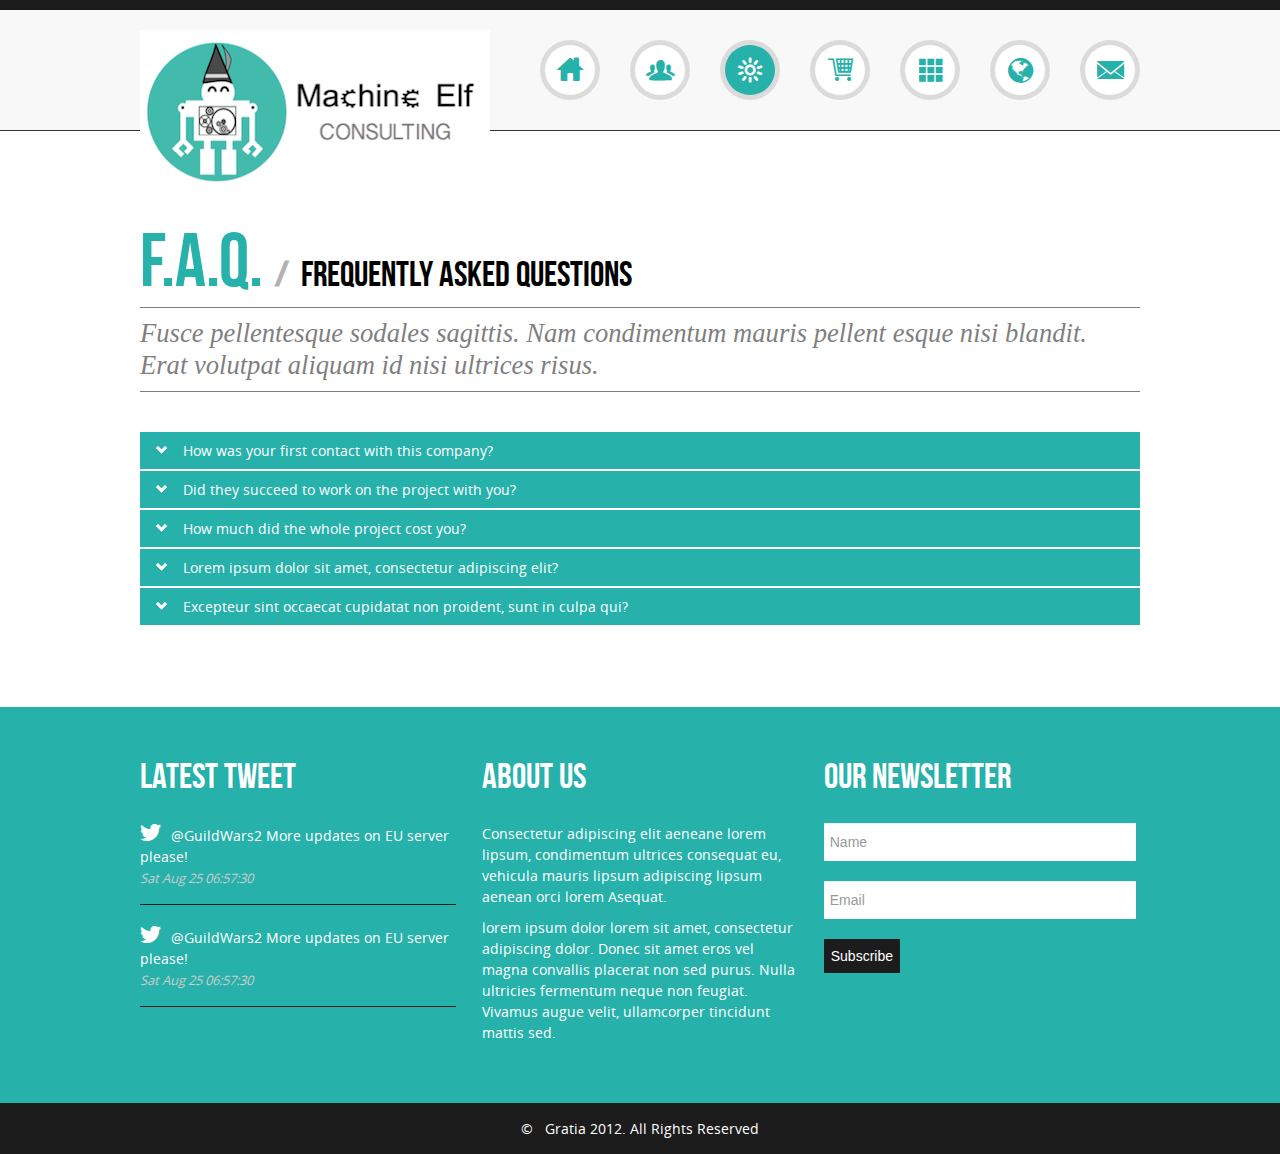
<file: faq.html>
<!DOCTYPE html>
<html lang="en">
<head>
	<meta charset="utf-8"> 
	
	<title>Gratia</title>
	<meta name="viewport" content="width=device-width, initial-scale=1.0">
	<link rel="stylesheet" href="css/bootstrap.css" type="text/css">
	<link rel="stylesheet" href="css/bootstrap-responsive.css" type="text/css">
	
    
    <!-- REVOLUTION BANNER CSS SETTINGS -->
    <link rel="stylesheet" type="text/css" href="css/fullwidth.css" media="screen" />
	<link rel="stylesheet" type="text/css" href="css/settings.css" media="screen" />
	
    <link rel="stylesheet" type="text/css" href="fancybox/jquery.fancybox.css" media="screen" />
    
    <link rel="stylesheet" href="css/style.css" type="text/css">
	
</head>
<body>
	
	<div class="top_float"></div>
	<div class="clear"></div>
    
    <header class="inner_page">
        <div class="container-fluid">
            <div class="row-fluid">
                <div class="container">
                    <div class="row">
                        <div class="logo_holder">
                        	<a href="index.html"><img src="images/logo.png" title="Gratia HTML5 Premium Responsive Theme by Designova" alt="Designova HTML5 Responsive Theme Development"/></a>
                        </div>
                        <div class="menu_holder">
                        	<ul class="visible-phone">
                                <li>
                                    <select id="phone_menu">
                                    	<option value="">Menu</option>
                                        <option value="home.html">Home Layout1</option>
                                        <option value="home-v2.html">Home Layout2</option>
                                        <option value="about.html">About</option>
                                        <option value="features.html">Features</option>
                                        <option value="right_sidebar.html">Right Sidebar</option>
                                        <option value="left_sidebar.html">Left Sidebar</option>
                                        <option value="faq.html">FAQ</option>
                                        <option value="404.html">404 Error</option>
                                        <option value="shop.html">Shop</option>
                                        <option value="product.html">Product Details</option>
                                        <option value="portfolio.html">Portfolio 4 Cols</option>
                                        <option value="portfolio-3column.html">Portfolio 3 Cols</option>
                                        <option value="portfolio-2column.html">Portfolio 2 Cols</option>
                                        <option value="single-project.html">Single Project</option>
                                        <option value="blog.html">Blog</option>
                                        <option value="post.html">Single Post</option>
                                        <option value="contact.html">Contact</option>
                                    </select>
                                </li>
                            </ul>
                            <ul class="menu visible-desktop visible-tablet">
                            	<li class="parent">
                                	<a href="home.html" id="trigger-home" class="lsf" data-placement="top" data-original-title="HOME">&#xe072;</a>
                                    <ul>
                                    	<li><a href="home.html" id="trigger-home1">Home Layout 1</a></li>
                                        <li><a href="home-v2.html" id="trigger-home2">Home Layout 2</a></li>
                                    </ul>
                                </li>
                                <li class="parent"><a href="about.html" id="trigger-about" class="lsf" data-placement="top" data-original-title="ABOUT">&#xe05c;</a></li>
                                <li class="active parent">
                                	<a href="features.html" id="trigger-features" class="lsf" data-placement="top" data-original-title="FEATURES">&#xe14c;</a>
                                    <ul>
                                    	<li><a href="features.html" id="trigger-features1">Features</a></li>
                                        <li><a href="right_sidebar.html" id="trigger-right_sidebar">Right Sidebar</a></li>
                                        <li><a href="left_sidebar.html" id="trigger-left_sidebar">Left Sidebar</a></li>
                                        <li><a href="faq.html" id="trigger-faq">F.A.Q.</a></li>
                                        <li><a href="404.html" id="trigger-404">404 Error</a></li>
                                    </ul>
                                </li>
                                <li class="parent">
                                	<a href="shop.html" id="trigger-shop" class="lsf" data-placement="top" data-original-title="SHOP">&#xe119;</a>
                                    <ul>
                                    	<li><a href="shop.html" id="trigger-shop1">Shop</a></li>
                                        <li><a href="product.html" id="trigger-product">Product Details</a></li>
                                    </ul>
                                </li>
                                <li class="parent">
                                	<a href="portfolio.html" id="trigger-portfolio" class="lsf" data-placement="top" data-original-title="PORTFOLIO">&#xe12a;</a>
                                    <ul>
                                    	<li><a href="portfolio.html" id="trigger-portfolio-4column">4 Columns</a></li>
                                        <li><a href="portfolio-3column.html" id="trigger-portfolio-3column">3 Columns</a></li>
                                        <li><a href="portfolio-2column.html" id="trigger-portfolio-2column">2 Columns</a></li>
                                        <li><a href="single-project.html">Single Project</a></li>
                                    </ul>
                                </li>
                                <li class="parent">
                                	<a href="blog.html" id="trigger-blog" class="lsf" data-placement="top" data-original-title="BLOG">&#xe058;</a>
                                    <ul>
                                    	<li><a href="blog.html" id="trigger-blog1">Blog</a></li>
                                    	<li><a href="post.html" id="trigger-post">Slingle Post</a></li>
                                    </ul>
                                </li>
                                <li class="parent"><a href="contact.html" id="trigger-contact" class="lsf" data-placement="top" data-original-title="CONTACT">&#xe08a;</a></li>
                            </ul>
                        </div>
                    </div>
                </div>
            </div>
        </div>
    </header>
    
    
    <div class="clear"></div>               
    <div class="horizontal_seperator"></div>
    <div class="clear"></div>
    
    
    <div class="container-fluid blog">
    	<div class="row-fluid">
        	<div class="container">
            	<div class="row">
                	<div class="span12">
                    	<div class="main_heading">F.A.Q.<span><strong>&nbsp; / &nbsp;</strong>Frequently Asked Questions</span></div>
                        <div class="promo">
                            <p>Fusce pellentesque sodales sagittis. Nam condimentum mauris pellent esque nisi blandit. Erat volutpat aliquam id nisi ultrices risus.</p>
                        </div>
                        <div class="clear"></div>
                        
                    </div>
                </div>
                <div class="row">
                    <article class="span12">
                        <div class="accordion" id="accordion1">
                            <div class="accordion-group">
                                <div class="accordion-heading">
                                    <a class="accordion-toggle" data-toggle="collapse" data-parent="#accordion1" href="#collapse1">
                                    <span><i class="icon-chevron-down icon-white"></i></span> How was your first contact with this company?
                                    </a>
                                </div>
                                <div id="collapse1" class="accordion-body collapse">
                                    <div class="accordion-inner">
                                    <p>Vodio dignissimos ducimus qui blanditiis praesentium voluptatum deleniti atque corrupti quos quas molestias excepturi sint occaecati cupiditate non provident. Dignissimos ducimus qui blanditiis praesentium voluptatum deleniti. Vodio dignissimos ducimus qui blanditiis praesentium voluptatum deleniti atque corrupti quos quas molestias excepturi sint occaecati cupiditate non provident.</p>
                                    </div>
                                </div>
                            </div>
                            <div class="accordion-group">
                                <div class="accordion-heading">
                                    <a class="accordion-toggle" data-toggle="collapse" data-parent="#accordion1" href="#collapse2">
                                    <span><i class="icon-chevron-down icon-white"></i></span> Did they succeed to work on the project with you?
                                    </a>
                                </div>
                                <div id="collapse2" class="accordion-body collapse">
                                    <div class="accordion-inner">
                                    <p>Vodio dignissimos ducimus qui blanditiis praesentium voluptatum deleniti atque corrupti quos quas molestias excepturi sint occaecati cupiditate non provident. Dignissimos ducimus qui blanditiis praesentium voluptatum deleniti. Vodio dignissimos ducimus qui blanditiis praesentium voluptatum deleniti atque corrupti quos quas molestias excepturi sint occaecati cupiditate non provident.</p>
                                    </div>
                                </div>
                            </div>
                            <div class="accordion-group">
                                <div class="accordion-heading">
                                    <a class="accordion-toggle" data-toggle="collapse" data-parent="#accordion1" href="#collapse3">
                                    <span><i class="icon-chevron-down icon-white"></i></span> How much did the whole project cost you?
                                    </a>
                                </div>
                                <div id="collapse3" class="accordion-body collapse">
                                    <div class="accordion-inner">
                                    <p>Vodio dignissimos ducimus qui blanditiis praesentium voluptatum deleniti atque corrupti quos quas molestias excepturi sint occaecati cupiditate non provident. Dignissimos ducimus qui blanditiis praesentium voluptatum deleniti. Vodio dignissimos ducimus qui blanditiis praesentium voluptatum deleniti atque corrupti quos quas molestias excepturi sint occaecati cupiditate non provident.</p>
                                    </div>
                                </div>
                            </div>
                            <div class="accordion-group">
                                <div class="accordion-heading">
                                    <a class="accordion-toggle" data-toggle="collapse" data-parent="#accordion1" href="#collapse4">
                                    <span><i class="icon-chevron-down icon-white"></i></span> Lorem ipsum dolor sit amet, consectetur adipiscing elit?
                                    </a>
                                </div>
                                <div id="collapse4" class="accordion-body collapse">
                                    <div class="accordion-inner">
                                    <p>Vodio dignissimos ducimus qui blanditiis praesentium voluptatum deleniti atque corrupti quos quas molestias excepturi sint occaecati cupiditate non provident. Dignissimos ducimus qui blanditiis praesentium voluptatum deleniti. Vodio dignissimos ducimus qui blanditiis praesentium voluptatum deleniti atque corrupti quos quas molestias excepturi sint occaecati cupiditate non provident.</p>
                                    </div>
                                </div>
                            </div>
                            <div class="accordion-group">
                                <div class="accordion-heading">
                                    <a class="accordion-toggle" data-toggle="collapse" data-parent="#accordion1" href="#collapse5">
                                    <span><i class="icon-chevron-down icon-white"></i></span> Excepteur sint occaecat cupidatat non proident, sunt in culpa qui?
                                    </a>
                                </div>
                                <div id="collapse5" class="accordion-body collapse">
                                    <div class="accordion-inner">
                                    <p>Vodio dignissimos ducimus qui blanditiis praesentium voluptatum deleniti atque corrupti quos quas molestias excepturi sint occaecati cupiditate non provident. Dignissimos ducimus qui blanditiis praesentium voluptatum deleniti. Vodio dignissimos ducimus qui blanditiis praesentium voluptatum deleniti atque corrupti quos quas molestias excepturi sint occaecati cupiditate non provident.</p>
                                    </div>
                                </div>
                            </div>
                        </div>
                    </article>
                </div>
           </div>
        </div>
    </div>
    
    
    
    <div class="sub_footer">
    	<div class="container-fluid">
        	<div class="row-fluid">
            	<div class="container">
                	<div class="row">
                    	<div class="span4">
                        	<div class="sub_heading">Latest Tweet</div>
                            
                            <div class="tweet">
                            	<p><span class="lsf">twitter</span>@GuildWars2 More updates on EU server please! <br/><em>Sat Aug 25 06:57:30</em></p>
                            </div>
                            
                            <div class="tweet">
                            	<p><span class="lsf">twitter</span>@GuildWars2 More updates on EU server please! <br/><em>Sat Aug 25 06:57:30</em></p>
                            </div>
                        </div>
                        <div class="span4">
                        	<div class="sub_heading">About Us</div>
                            
                            <p>Consectetur adipiscing elit aeneane lorem lipsum, condimentum ultrices consequat eu, vehicula mauris lipsum adipiscing lipsum aenean orci lorem Asequat.</p>
                            <p>lorem ipsum dolor lorem sit amet, consectetur adipiscing dolor. Donec sit amet eros vel magna convallis placerat non sed purus. Nulla ultricies fermentum neque non feugiat. Vivamus augue velit, ullamcorper tincidunt mattis sed.</p>
                        </div>
                        <div class="span4 newsletter_signup">
                        	<div class="sub_heading">Our Newsletter</div>
                            
                            <form action="#" method="post">
                            	<input type="text" required id="subscriber_name" class="input" name="subscriber_name" placeholder="Name"/>
                                <div class="single_break"></div>
                                <input type="email" required id="subscriber_email" class="input" name="subscriber_email" placeholder="Email"/>
                                <div class="single_break"></div>
                                <input type="submit" class="button" value="Subscribe"/>
                            </form>
                        </div>
                    </div>
                </div>
            </div>
        </div>
    </div>
    <footer>
    	<p>&copy; &nbsp; Gratia 2012. All Rights Reserved</p>
    </footer>
    
	<script src="js/jquery-1.8.2.min.js"></script>
	<script src="js/jquery.easing.1.3.js"></script>
	<script src="js/bootstrap.min.js"></script>
        
    <!-- jQuery KenBurn Slider  -->
	<script type="text/javascript" src="js/jquery.themepunch.plugins.min.js"></script>
    <script type="text/javascript" src="js/jquery.themepunch.revolution.min.js"></script>
    
    <script src="js/jquery.quicksand.js"></script>
    <script src="js/main.js"></script>
    
    <script src="fancybox/jquery.fancybox.js"></script>
    <script>
		$(".fancybox").fancybox({
			padding: 0,
			
			openEffect : 'elastic',
			openSpeed  : 150,
			
			closeEffect : 'elastic',
			closeSpeed  : 150,
			
			closeClick : true,
			
			helpers : {
			overlay : null
			}
		});
    </script>
    
    
	<script src="js/script.js"></script>
	
	

	
</body>
</html>
</file>
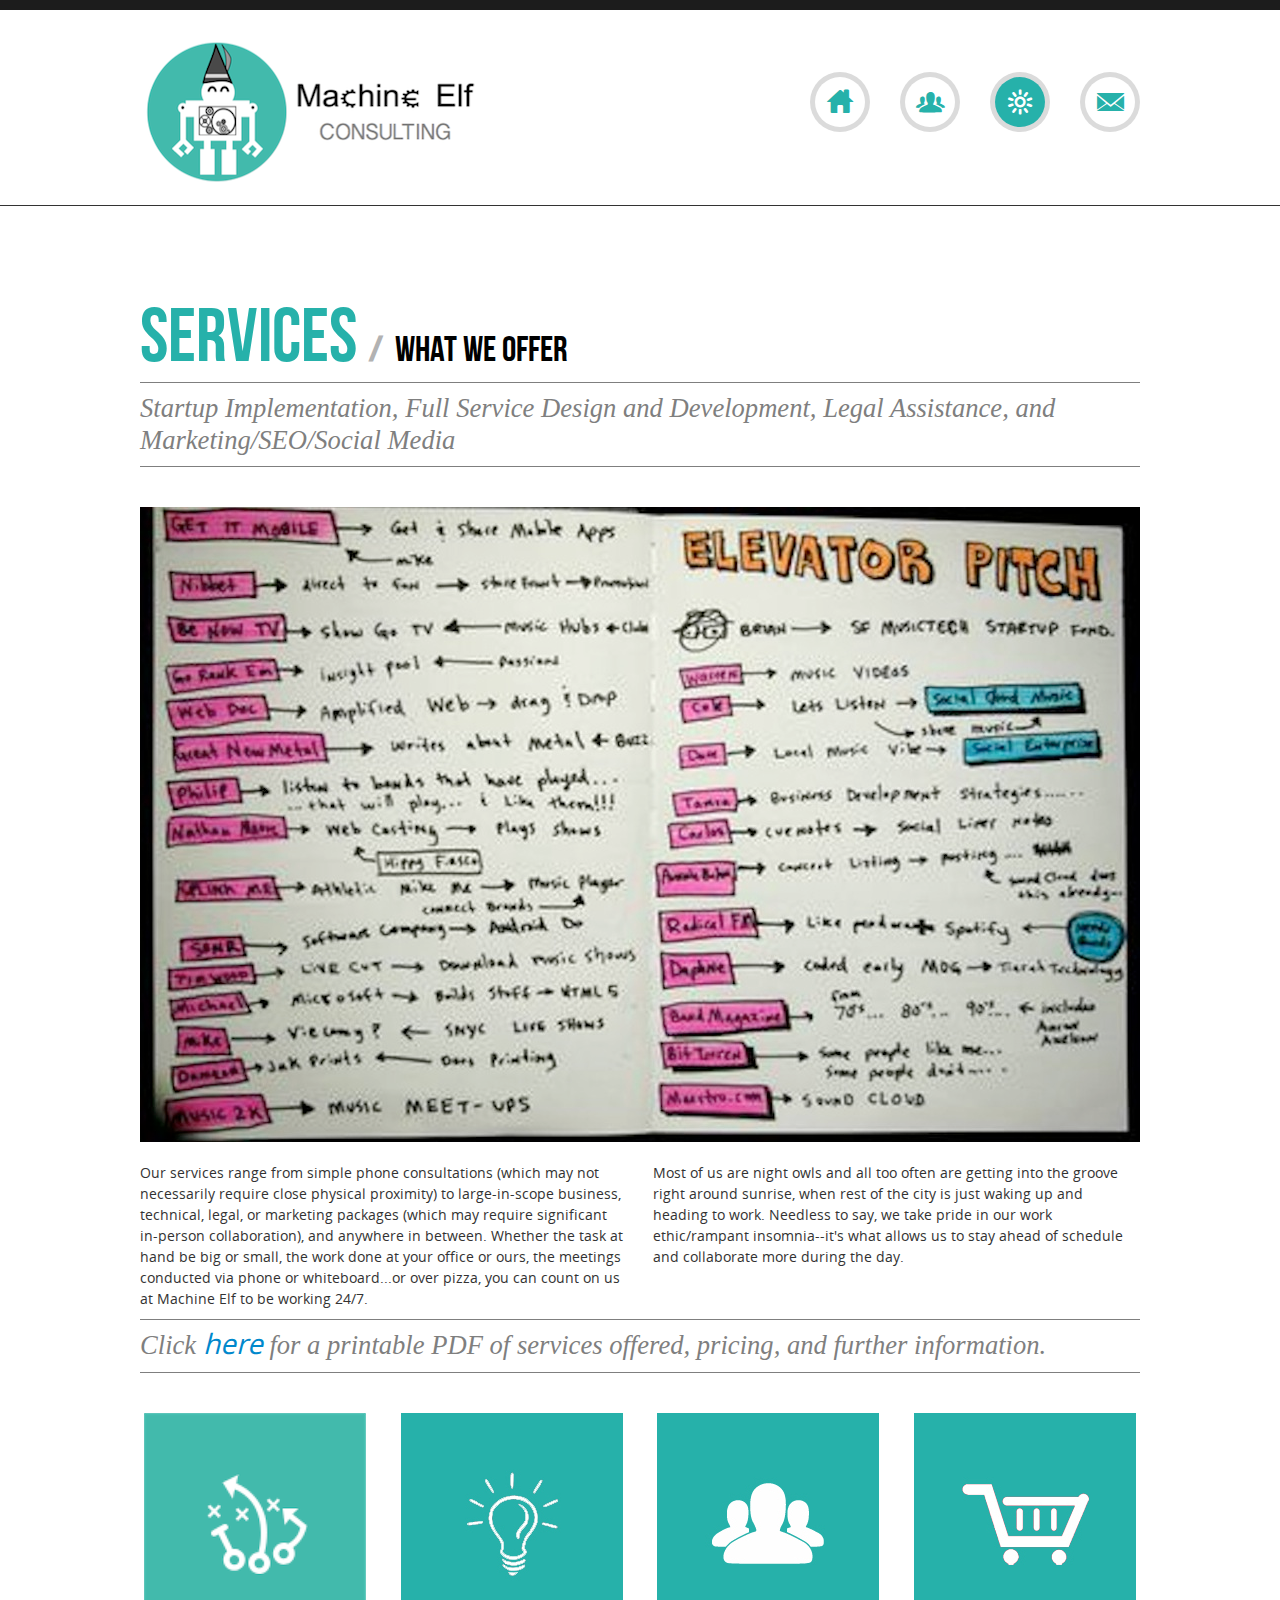
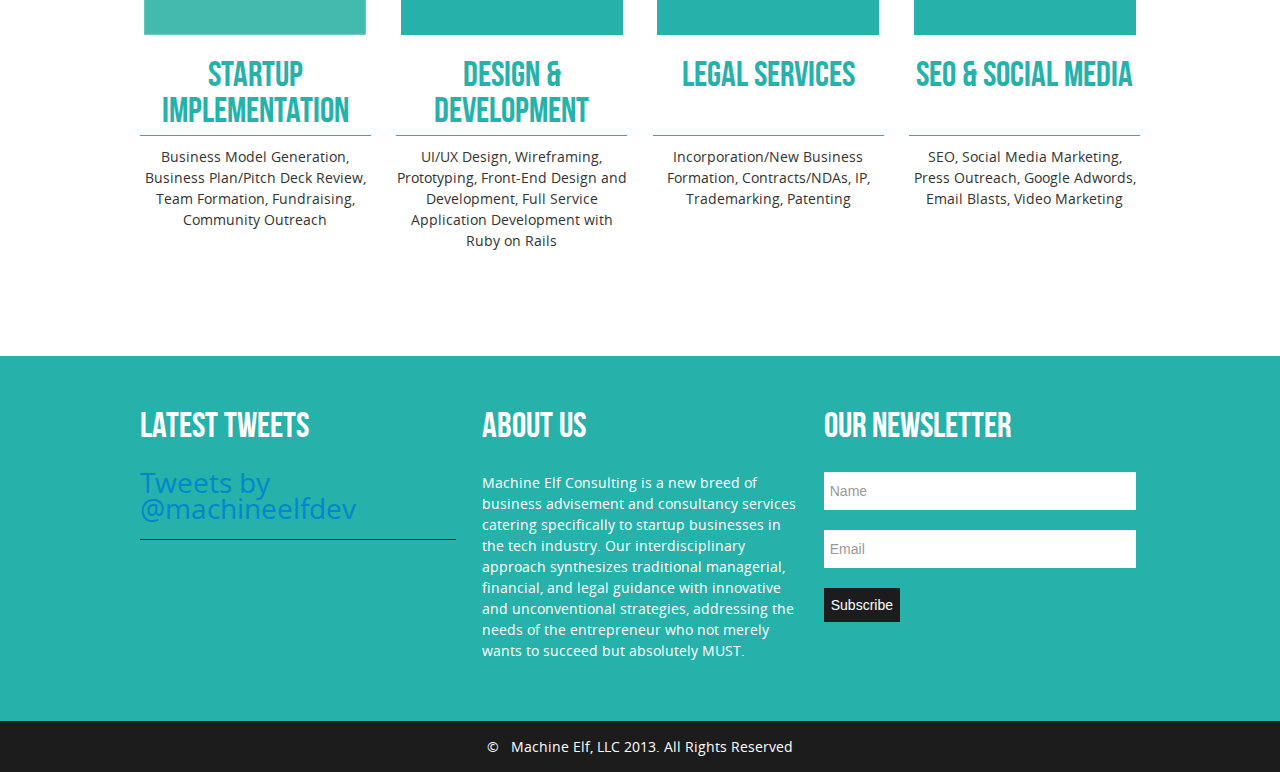
<file: services.html>
<!DOCTYPE html>
<html lang="en">
<head>
    <meta charset="utf-8"> 
    
    <title>The Machine Elf | Services</title>
    <meta name="viewport" content="width=device-width, initial-scale=1.0">
    <link rel="stylesheet" href="css/bootstrap.css" type="text/css">
    <link rel="stylesheet" href="css/bootstrap-responsive.css" type="text/css">
    <link rel="stylesheet" href="css/style.css" type="text/css">
    
    <!-- REVOLUTION BANNER CSS SETTINGS -->
    <link rel="stylesheet" type="text/css" href="css/fullwidth.css" media="screen" />
    <link rel="stylesheet" type="text/css" href="css/settings.css" media="screen" />

    <!-- FAVICON -->
    <link rel="shortcut icon" href="images/favicon.ico" type="image/x-icon" />

</head>
<body>
    
    <div class="top_float"></div>
    <div class="clear"></div>
    
    <header class="home_page">
        <div class="container-fluid">
            <div class="row-fluid">
                <div class="container">
                    <div class="row">
                        <div class="logo_holder">
                            <a href="index.html"><img src="images/logo.png" title="The Machine Elf: Consulting and Web Development Services" alt="The Machine Elf: Consulting and Web Development Services"/></a>
                        </div>
                        <div class="menu_holder">
                            <ul class="visible-phone">
                                <li>
                                    <select id="phone_menu">
                                        <option value="">Menu</option>
                                        <option value="about.html">About</option>
                                        <option value="services.html">Services</option>
                                   <!--      <option value="right_sidebar.html">Right Sidebar</option>
                                        <option value="left_sidebar.html">Left Sidebar</option> -->
                                        <option value="faq.html">FAQ</option>
                                        <option value="404.html">404 Error</option>
                                        <option value="portfolio.html">Portfolio 4 Cols</option>
                                     <!--    <option value="portfolio-3column.html">Portfolio 3 Cols</option>
                                        <option value="portfolio-2column.html">Portfolio 2 Cols</option>
                                        <option value="single-project.html">Single Project</option> -->
                                     <!--    <option value="blog.html">Blog</option>
                                        <option value="post.html">Single Post</option> -->
                                        <option value="contact.html">Contact</option>
                                    </select>
                                </li>
                            </ul>
                            <ul class="menu visible-desktop visible-tablet">
                                <li class="parent">
                                    <a href="index.html" id="trigger-home" class="lsf" data-placement="top" data-original-title="HOME">&#xe072;</a>
                                </li>
                                <li class="parent"><a href="about.html" id="trigger-about" class="lsf" data-placement="top" data-original-title="ABOUT">&#xe05c;</a></li>
                                <li class="active parent">
                                    <a href="services.html" id="trigger-features" class="lsf" data-placement="top" data-original-title="SERVICES">&#xe14c;</a>
                                   <!--  <ul>
                                        <li><a href="services.html" id="trigger-features1">Services</a></li>
                                        <li><a href="right_sidebar.html" id="trigger-right_sidebar">Right Sidebar</a></li>
                                        <li><a href="left_sidebar.html" id="trigger-left_sidebar">Left Sidebar</a></li>
                                        <li><a href="faq.html" id="trigger-faq">F.A.Q.</a></li>
                                        <li><a href="404.html" id="trigger-404">404 Error</a></li>
                                    </ul> -->
                                </li>
                                <!-- <li class="parent">
                                    <a href="portfolio.html" id="trigger-portfolio" class="lsf" data-placement="top" data-original-title="PORTFOLIO">&#xe12a;</a>
                                    <ul>
                                        <li><a href="portfolio.html" id="trigger-portfolio-4column">4 Columns</a></li>
                                        <li><a href="portfolio-3column.html" id="trigger-portfolio-3column">3 Columns</a></li>
                                        <li><a href="portfolio-2column.html" id="trigger-portfolio-2column">2 Columns</a></li>
                                        <li><a href="single-project.html">Single Project</a></li>
                                    </ul>
                                </li> -->
                              <!--   <li class="parent">
                                    <a href="blog.html" id="trigger-blog" class="lsf" data-placement="top" data-original-title="BLOG">&#xe058;</a>
                                    <ul>
                                        <li><a href="blog.html" id="trigger-blog1">Blog</a></li>
                                        <li><a href="post.html" id="trigger-post">Slingle Post</a></li>
                                    </ul>
                                </li> -->
                                <li class="parent"><a href="contact.html" id="trigger-contact" class="lsf" data-placement="top" data-original-title="CONTACT">&#xe08a;</a></li>
                            </ul>
                        </div>
                    </div>
                </div>
            </div>
        </div>
    </header>
    
    <div class="clear"></div>               
    <div class="horizontal_seperator"></div>
    <div class="clear"></div>
    
    
    <div class="container-fluid">
    	<div class="row-fluid">
        	<div class="container">
            	<div class="row">
                	<div class="span12">
                    	<div class="main_heading">Services<span><strong>&nbsp; / &nbsp;</strong>What We Offer</span></div>
                        <div class="promo">
                            <p>Startup Implementation, Full Service Design and Development, Legal Assistance, and Marketing/SEO/Social Media</p>
                        </div>
                    </div>
                 </div>
                
                <div class="row">
                	<div class="span12">
                    	<img src="images/startupwhiteboard.jpg" title="TThe Machine Elf: Consulting and Web Development Services" alt="The Machine Elf: Consulting and Web Development Services"/>
                        
                    </div>
                </div>
                
                <div class="double_break"></div>
                
                <div class="row">
                    <div class="span6">
                        
                        <p>Our services range from simple phone consultations (which may not necessarily require close physical proximity) to large-in-scope business, technical, legal, or marketing packages (which may require significant in-person collaboration), and anywhere in between. Whether the task at hand be big or small, the work done at your office or ours, the meetings conducted via phone or whiteboard...or over pizza, you can count on us at Machine Elf to be working 24/7. </p>
                    </div>
                    <div class="span6">
                        <p>Most of us are night owls and all too often are getting into the groove right around sunrise, when rest of the city is just waking up and heading to work. Needless to say, we take pride in our work ethic/rampant insomnia--it's what allows us to stay ahead of schedule and collaborate more during the day.</p>
                    </div>
                    
                   
                </div>
            </div>
        </div>
    </div>
    
    
    
<!-- 
    <div class="horizontal_seperator"></div> -->
<!--     <div class="clear"></div> -->
    
    <div class="container-fluid">
    	<div class="row-fluid">
        	<div class="container">
            	<div class="row">
                	<div class="span12">
                    <!-- 	<div class="main_heading">The Process<span><strong>&nbsp; / &nbsp;</strong>How We Work</span></div> -->
                        <div class="promo">
                            <p>Click <a href="images/machine_elf_services.pdf">here</a> for a printable PDF of services offered, pricing, and further information. </p>
                        </div>
                    </div>
                </div>
                <div class="row">
                	<div class="span3 process">
                    	<img src="images/process/unique.png" title="The Machine Elf: Consulting and Web Development Services" alt="The Machine Elf: Consulting and Web Development Services"/>
                        <div class="clear"></div>
                        <div class="sub_heading">Startup Implementation</div>
                        <div class="clear"></div>
                        <p>Business Model Generation, Business Plan/Pitch Deck Review, Team Formation, Fundraising, Community Outreach</p>
                     <!--     <div class="double_break"></div>
                         <div class="double_break"></div>
                         <a href="#" class="button">Read More</a> -->
                    </div>
                    <div class="span3 process">
                    	<img src="images/process/process2.jpg" title="The Machine Elf: Consulting and Web Development Services" alt="The Machine Elf: Consulting and Web Development Services"/>
                        <div class="clear"></div>
                        <div class="sub_heading">Design & Development</div>
                        <div class="clear"></div>
                        <p>UI/UX Design, Wireframing, Prototyping, Front-End Design and Development, Full Service Application Development with Ruby on Rails</p>
                    <!--     <div class="double_break"></div>
                        <a href="#" class="button">Read More</a> -->
                    </div>
                    <div class="span3 process">
                    	<img src="images/process/process3.jpg" title="The Machine Elf: Consulting and Web Development Services" alt="The Machine Elf: Consulting and Web Development Services"/>
                        <div class="clear"></div>
                        <div class="sub_heading">Legal Services</div>
                        <div class="clear"></div>
                        <p>Incorporation/New Business Formation, Contracts/NDAs, IP, Trademarking, Patenting</p>
                <!--         <div class="double_break"></div>
                           <div class="double_break"></div>
                              <div class="double_break"></div>
                        <a href="#" class="button">Read More</a> -->
                    </div>
                    <div class="span3 process">
                    	<img src="images/process/process4.jpg" title="The Machine Elf: Consulting and Web Development Services" alt="The Machine Elf: Consulting and Web Development Services"/>
                        <div class="clear"></div>
                        <div class="sub_heading">SEO & Social Media</div>
                        <div class="clear"></div>
                        <p>SEO, Social Media Marketing, Press Outreach, Google Adwords, Email Blasts, Video Marketing</p>
                      <!--   <div class="double_break"></div>
                           <div class="double_break"></div>   <div class="double_break"></div>
                        <a href="#" class="button">Read More</a> -->
                    </div>
                </div>
            </div>
        </div>
    </div>
    
    
    
    <div class="clear"></div>
    <div class="horizontal_seperator"></div>
    <div class="clear"></div>
    
<!--     <div class="container-fluid price_tables">
    	<div class="row-fluid">
        	<div class="container">
            	<div class="row">
                	<div class="span12">
                    	<div class="main_heading">Pricing Tables<span><strong>&nbsp; / &nbsp;</strong>Our Service Pricing</span></div>
                        <div class="promo">
                            <p>We work off of an hourly base rate of $100 for all services rendered. We also offer packages for various service options. </p>
                        </div>
                    </div>
                </div>
                
                <div class="row pricing-black">
                    <div class="span3 pricing-table">
                        <div class="sub_heading">Basic</div>
                        <div class="clear"></div>
                        <div class="package-price">
                           <h2 class="no-bold">$20<span class="cents">.99 /mo</span></h2>
                        </div>
                        <ul>
                            <li class="pricing-content">
                              <b>Unlimited</b> Diskspace
                              <span><i class="icon-ok"></i></span>
                            </li>
                            <li class="pricing-content">
                              <b>Unlimited</b> Bandwidth
                              <span><i class="icon-ok"></i></span>
                            </li>
                            <li class="pricing-content">
                              <b>Unlimited</b> Domain
                              <span><i class="icon-ok"></i></span>
                            </li>
                            <li class="pricing-content">
                              <b>Unlimited</b> Subdomain
                              <span><i class="icon-remove"></i></span>
                            </li>
                            <li class="pricing-content">
                              <b>Unlimited</b> Email
                              <span><i class="icon-remove"></i></span>
                            </li>
                            <li class="pricing-content">
                              <b>FREE</b> Setup
                              <span><i class="icon-remove"></i></span>
                            </li>
                            
                        </ul>
                        <div class="single_break"></div>
                        <div class="price-button"><a href="#">Buy Now</a></div>
                    </div>
                    <div class="span3 pricing-table">
                        <div class="sub_heading">Personal</div>
                        <div class="clear"></div>
                        <div class="package-price">
                           <h2 class="no-bold">$35<span class="cents">.99 /mo</span></h2>
                        </div>
                        <ul>
                            <li class="pricing-content">
                              <b>Unlimited</b> Diskspace
                              <span><i class="icon-ok"></i></span>
                            </li>
                            <li class="pricing-content">
                              <b>Unlimited</b> Bandwidth
                              <span><i class="icon-ok"></i></span>
                            </li>
                            <li class="pricing-content">
                              <b>Unlimited</b> Domain
                              <span><i class="icon-ok"></i></span>
                            </li>
                            <li class="pricing-content">
                              <b>Unlimited</b> Subdomain
                              <span><i class="icon-ok"></i></span>
                            </li>
                            <li class="pricing-content">
                              <b>Unlimited</b> Email
                              <span><i class="icon-remove"></i></span>
                            </li>
                            <li class="pricing-content">
                              <b>FREE</b> Setup
                              <span><i class="icon-remove"></i></span>
                            </li>
                            
                        </ul>
                        <div class="single_break"></div>
                        <div class="price-button"><a href="#">Buy Now</a></div>
                    </div>
                    <div class="span3 pricing-table animate add-shadow">
                        <div class="sub_heading">Professional</div>
                        <div class="clear"></div>
                        <div class="package-price">
                            <h2 class="no-bold">$50<span class="cents">.99 /mo</span></h2>
                        </div>
                        <ul>
                            <li class="pricing-content">
                              <b>Unlimited</b> Diskspace
                              <span><i class="icon-ok"></i></span>
                            </li>
                            <li class="pricing-content">
                              <b>Unlimited</b> Bandwidth
                              <span><i class="icon-ok"></i></span>
                            </li>
                            <li class="pricing-content">
                              <b>Unlimited</b> Domain
                              <span><i class="icon-ok"></i></span>
                            </li>
                            <li class="pricing-content">
                              <b>Unlimited</b> Subdomain
                              <span><i class="icon-ok"></i></span>
                            </li>
                            <li class="pricing-content">
                              <b>Unlimited</b> Email
                              <span><i class="icon-ok"></i></span>
                            </li>
                            <li class="pricing-content">
                              <b>FREE</b> Setup
                              <span><i class="icon-remove"></i></span>
                            </li>
                        </ul>
                        <div class="single_break"></div>
                        <div class="price-button"><a href="#">Buy Now</a></div>
                    </div>
                    <div class="span3 pricing-table">
                        <div class="sub_heading">Business</div>
                        <div class="clear"></div>
                        <div class="package-price">
                            <h2 class="no-bold">$80<span class="cents">.99 /mo</span></h2>
                        </div>
                        <ul>
                            <li class="pricing-content">
                              <b>Unlimited</b> Diskspace
                              <span><i class="icon-ok"></i></span>
                            </li>
                            <li class="pricing-content">
                              <b>Unlimited</b> Bandwidth
                              <span><i class="icon-ok"></i></span>
                            </li>
                            <li class="pricing-content">
                              <b>Unlimited</b> Domain
                              <span><i class="icon-ok"></i></span>
                            </li>
                            <li class="pricing-content">
                              <b>Unlimited</b> Subdomain
                              <span><i class="icon-ok"></i></span>
                            </li>
                            <li class="pricing-content">
                              <b>Unlimited</b> Email
                              <span><i class="icon-ok"></i></span>
                            </li>
                            <li class="pricing-content">
                              <b>FREE</b> Setup
                              <span><i class="icon-ok"></i></span>
                            </li>
                         </ul>
                        <div class="single_break"></div>
                        <div class="price-button"><a href="#">Buy Now</a></div>
                    </div> -->
                    <!-- pricing area : ends -->
                 </div>
            </div>
        </div>
    </div>
    

    <div class="sub_footer">
        <div class="container-fluid">
            <div class="row-fluid">
                <div class="container">
                    <div class="row">
                        <div class="span4">
                            <div class="sub_heading">Latest Tweets</div>
                            
                            <div class="tweet">
                                <p><a class="twitter-timeline" href="https://twitter.com/machineelfdev" data-widget-id="349595041565650947">Tweets by @machineelfdev</a>
<script>!function(d,s,id){var js,fjs=d.getElementsByTagName(s)[0],p=/^http:/.test(d.location)?'http':'https';if(!d.getElementById(id)){js=d.createElement(s);js.id=id;js.src=p+"://platform.twitter.com/widgets.js";fjs.parentNode.insertBefore(js,fjs);}}(document,"script","twitter-wjs");</script>


</p>
                            </div>
                            
                           
                        </div>
                        <div class="span4">
                            <div class="sub_heading">About Us</div>
                            
                            <p>Machine Elf Consulting is a new breed of business advisement and consultancy services catering specifically to startup businesses in the tech industry. Our interdisciplinary approach synthesizes traditional managerial, financial, and legal guidance with innovative and unconventional strategies, addressing the needs of the entrepreneur who not merely wants to succeed but absolutely MUST. 

</p>
                           
                        </div>
                        <div class="span4 newsletter_signup">
                            <div class="sub_heading">Our Newsletter</div>
                            
                            <form action="#" method="post">
                                <input type="text" required id="subscriber_name" class="input" name="subscriber_name" placeholder="Name"/>
                                <div class="single_break"></div>
                                <input type="email" required id="subscriber_email" class="input" name="subscriber_email" placeholder="Email"/>
                                <div class="single_break"></div>
                                <input type="submit" class="button" value="Subscribe"/>
                            </form>
                        </div>
                    </div>
                </div>
            </div>
        </div>
    </div>
    <footer>
        <p>&copy; &nbsp; Machine Elf, LLC 2013. All Rights Reserved</p>
    </footer>
    
	<script src="js/jquery-1.8.2.min.js"></script>
	<script src="js/jquery.easing.1.3.js"></script>
	<script src="js/bootstrap.min.js"></script>
    
    
    <!-- jQuery KenBurn Slider  -->
	<script type="text/javascript" src="js/jquery.themepunch.plugins.min.js"></script>
    <script type="text/javascript" src="js/jquery.themepunch.revolution.min.js"></script>
    
	<script src="js/script.js"></script>
	
	

	
</body>
</html>
</file>
<file: css/style.css>
/*
_________          _______ 
\__   __/|\     /|(  ____ \
   ) (   | )   ( || (    \/
   | |   | (___) || (__    
   | |   |  ___  ||  __)   
   | |   | (   ) || (      
   | |   | )   ( || (____/\
   )_(   |/     \|(_______/
                           
 _______  _______  _______          _________ _        _______ 
(       )(  ___  )(  ____ \|\     /|\__   __/( (    /|(  ____ \
| () () || (   ) || (    \/| )   ( |   ) (   |  \  ( || (    \/
| || || || (___) || |      | (___) |   | |   |   \ | || (__    
| |(_)| ||  ___  || |      |  ___  |   | |   | (\ \) ||  __)   
| |   | || (   ) || |      | (   ) |   | |   | | \   || (      
| )   ( || )   ( || (____/\| )   ( |___) (___| )  \  || (____/\
|/     \||/     \|(_______/|/     \|\_______/|/    )_)(_______/
                                                               
 _______  _        _______ 
(  ____ \( \      (  ____ \
| (    \/| (      | (    \/
| (__    | |      | (__    
|  __)   | |      |  __)   
| (      | |      | (      
| (____/\| (____/\| )      
(_______/(_______/|/   */    

@charset 'UTF-8';
@font-face {
	font-family: 'Bebas Neue';
	src: url('../font/Bebas_Neue/bebasneue.eot');
	src: local('☺'), url('../font/Bebas_Neue/bebasneue.woff') format('woff'), url('../font/Bebas_Neue/bebasneue.ttf') format('truetype'), url('../font/Bebas_Neue/bebasneue.svg') format('svg');
	font-weight: normal;
	font-style: normal;
	
}
@font-face {
	font-family: 'Open Sans';
	src: url('../font/Open_Sans/OpenSans-Regular.eot');
	src: local('☺'), url('../font/Open_Sans/OpenSans-Regular.woff') format('woff'), url('../font/Open_Sans/OpenSans-Regular.ttf') format('truetype'), url('../font/Open_Sans/OpenSans-Regular.svg') format('svg');
	font-weight: normal;
	font-style: normal;
	
}
@font-face {
    font-family: 'LigatureSymbols';
    src: url('../font/Ligature/LigatureSymbols-2.09.eot');
    src: local('☺'), url('../font/Ligature/LigatureSymbols-2.09.woff') format('woff'), url('../font/Ligature/LigatureSymbols-2.09.ttf') format('truetype'), url('../font/Ligature/LigatureSymbols-2.09.svg') format('svg');
    font-weight: normal;
    font-style: normal;
}

@font-face {
	font-family: 'Socials';
	src: url('../font/Socials/social.eot');
	src: local('☺'), url('../font/Socials/social.woff') format('woff'), url('../font/Socials/social.ttf') format('truetype'), url('../font/Socials/social.svg') format('svg');
	font-weight: normal;
	font-style: normal;
	
}

@font-face {
	font-family: 'Entypo';
	src: url('../font/Entypo/Entypo.eot');
	src: local('☺'), url('../font/Entypo/Entypo.woff') format('woff'), url('../font/Entypo/Entypo.ttf') format('truetype'), url('../font/Entypo/Entypo.svg') format('svg');
	font-weight: normal;
	font-style: normal;
	
}

@media (min-width: 1200px) {
  .span12, .container {
    width: 1000px;
  }
}

@media (max-width: 620px) {
  #phone_menu {
    width: 140px;
  }
}

@media (min-width: 500px) and (max-width: 1220px) {
	
	.welcome_txt .large_heading{font-size:10.8em !important;}
	
}

@media (max-width: 500px) {
	
	.welcome_txt .large_heading{font-size:80px !important;}
	
}

@media (max-width: 780px) {
	
	.sub_footer{padding-left:10px !important; padding-right:10px !important;}
	
	.sub_footer .span4{margin-bottom:50px;}
	
	.team{margin-bottom:60px;}
	
	.testimonial{margin-bottom:60px !important;}
	
	.process{margin-bottom:60px !important;}
	
	.topics .row .span6{margin-bottom:60px;}
	
}


body {
	font-family: 'Open Sans';
	font-size: 14px;
	line-height:21px;
	background:#FFF;
}

p a{font-family: 'Open Sans';font-size: 28px; line-height:21px;}
h1, h2, h3,h4, h5, h6{font-family: 'Bebas Neue'; font-weight:normal;}
.clear{clear:both;}
.single_break{clear:both; height:10px;}
.double_break{clear:both; height:20px;}


.social-icons a{font-family: 'Socials'; font-size:56px; color:#1C1C1C; line-height:50px;}
.social-icons a:hover{text-decoration:none; color:#26b1aa;}
.main_heading{font-family: 'Bebas Neue'; font-weight:normal; font-size:5.4em; color:#26b1aa; line-height: 1em; padding-bottom:10px; /*border-bottom:#1c1c1c solid 5px;*/}
.main_heading > span > strong{color:#b2b2b2 !important;}
.main_heading > span{font-family: 'Bebas Neue'; font-weight:normal; font-size:36px; color:#000; line-height: 1em; padding-left:0px;}
.main_heading + h2{margin:0px; margin-top:-7px;}

.promo{font-family:Georgia, "Times New Roman", Times, serif; font-size: 1.9em; color: #7F7F7F;font-style: italic; line-height:1.2em; border-bottom:#7F7F7F solid 1px; border-top:#7F7F7F solid 1px; padding-top:10px; margin-bottom:40px;}

/*.main{background:#EEE !important;}*/

.sub_heading{font-family: 'Bebas Neue'; font-weight:normal; font-size:36px; color:#26b1aa; line-height: 1em;}
.large_heading{font-family: 'Bebas Neue'; font-weight:normal; font-size:100px; color:#26b1aa; line-height: 1em;}
.horizontal_seperator{width:100%; height:5px; margin-bottom:85px; /*margin-top:30px;background:#dbdbdb;*/ }
.button{padding:7px; background:#26b1aa; color:#FFF; border:none;}
.button:hover{text-decoration:none; color:#fff; background:#000;}

.top_float{width:100%; height:10px; background:#1c1c1c;}
header{padding-top:20px; padding-bottom:25px; border-bottom:1px solid; /*background:#F8F8F8;*/}
.logo_holder{min-width:20px; float:left; height:150px;}
.menu_holder{min-width:30px; width:auto; height:80px; float:right; padding-top:42px;}
.menu_holder ul{list-style:none;}
.menu {list-style:none;}
.menu li.parent{float:left; width:50px; height:50px; margin-right:30px; background:#dbdbdb; padding:5px; border-radius:50%; -moz-border-radius:50%; -o-border-radius:50%; -webkit-border-radius:50%; -ms-border-radius:50%;}
.menu li.parent:last-child{margin-right:0px;}
.menu li.parent a{color:#26b1aa; font-size:36px; display:block; width:50px; height:35px; text-align:center; background:#FFF; border-radius:50%; -moz-border-radius:50%; -o-border-radius:50%; -webkit-border-radius:50%; -ms-border-radius:50%; padding-top:15px;}
.menu li.parent.active a{color:#FFF;background:#26b1aa;}
.menu li.parent a:hover{text-decoration:none; color:#FFF;background:#26b1aa;}

.menu li{position:relative;}
.menu li:hover > ul{display:block;}
.menu li ul{position:absolute; left:-65px; top:60px; list-style:none; margin-left:0px; display:none; padding:5px; padding-top:7px; z-index:9999; background:url(../images/menu_top_bg.png) top center no-repeat;}
.menu li ul li a{color:#FFF !important; font-size:14px !important; width:180px !important; height:15px !important; padding-top:10px !important; padding-bottom:15px; border-radius:3px !important; -moz-border-radius:3px !important; -o-border-radius:3px !important; -webkit-border-radius:3px !important; -ms-border-radius:3px !important; background:#1c1c1c !important; margin-bottom:1px; }
.menu li ul li a:hover{background:#26b1aa !important;}

@media (min-width: 770px) and (max-width: 995px) {
	
	.home_page .menu li.parent{margin-right:20px !important;}
	.home_page .logo_holder img{width:100px;}
	.home_page .menu_holder{padding-top: 18px;}
	header.home_page{padding-top: 50px; padding-bottom: 0px;}
	
}

@media (max-width: 780px){
	
	header .row{padding-left:10px; padding-right:10px;}
}


.lsf {
  font-family: 'LigatureSymbols';
  -webkit-text-rendering: optimizeLegibility;
  -moz-text-rendering: optimizeLegibility;
  -ms-text-rendering: optimizeLegibility;
  -o-text-rendering: optimizeLegibility;
  text-rendering: optimizeLegibility;
  -webkit-font-smoothing: antialiased;
  -moz-font-smoothing: antialiased;
  -ms-font-smoothing: antialiased;
  -o-font-smoothing: antialiased;
  font-smoothing: antialiased;
  -webkit-font-feature-settings: "liga" 1, "dlig" 1;
  -moz-font-feature-settings: "liga=1, dlig=1";
  -ms-font-feature-settings: "liga" 1, "dlig" 1;
  -o-font-feature-settings: "liga" 1, "dlig" 1;
  font-feature-settings: "liga" 1, "dlig" 1;
}
.lsf-icon:before {
  content:attr(title);
  margin-right:0.3em;
  font-size:130%;
  font-family: 'LigatureSymbols';
  -webkit-text-rendering: optimizeLegibility;
  -moz-text-rendering: optimizeLegibility;
  -ms-text-rendering: optimizeLegibility;
  -o-text-rendering: optimizeLegibility;
  text-rendering: optimizeLegibility;
  -webkit-font-smoothing: antialiased;
  -moz-font-smoothing: antialiased;
  -ms-font-smoothing: antialiased;
  -o-font-smoothing: antialiased;
  font-smoothing: antialiased;
  -webkit-font-feature-settings: "liga" 1, "dlig" 1;
  -moz-font-feature-settings: "liga=1, dlig=1";
  -ms-font-feature-settings: "liga" 1, "dlig" 1;
  -o-font-feature-settings: "liga" 1, "dlig" 1;
  font-feature-settings: "liga" 1, "dlig" 1;
}

.slider_container{width:100%; height:auto; background:#dbdbdb; color:#26b1aa; text-align:center;}
.slider_container h1{color:#000;}
.welcome_txt{margin-top:90px;}
.welcome_txt .sub_heading{font-size:5.4em; line-height:1em; color:#b2b2b2;}
.welcome_txt .large_heading{font-size:8.5em ; line-height:1em; color:#26b1aa;}
a.accordion-toggle{background:#26b1aa; color:#fff;}
a.accordion-toggle:hover{text-decoration:none; background:#1c1c1c; color:#FFF;}
a.accordion-toggle span{padding-right:10px;}
.project{margin-bottom:108px; text-align:center;}
.project .sub_heading{margin:20px 0px;}
.project p{margin-bottom:26px;}



header.inner_page{padding-top:20px; padding-bottom:20px; background:#F8F8F8;}
header.inner_page .logo_holder{height:80px !important;}
/*header.inner_page .logo_holder img{width:80px;}*/
header.inner_page .menu_holder{padding-top: 10px !important; height:70px;}




/*ABOUT STYLES*/
.about_txt{margin-top:6px;}
.about_txt .sub_heading{font-size:36px; color:#26b1aa; line-height: 1em;}
.about_txt ul{list-style:none; margin-left: 0px;}
.about_txt ul li{margin-bottom:7px;}
.about_txt ul li span{margin-right:10px; padding-top:5px;}

.team{text-align:center;}
.team .sub_heading{margin:20px 0px;}
.team p:last-child{margin-bottom:20px;}

.client_testimonials{ padding-bottom:0px; color:#FFF;}
.testimonial{background:#26b1aa; padding:15px; position:relative; margin-bottom:14px;}
.testimonial img{width:100px; float:left; margin-right:10px;}
.testimonial .client_name{font-weight:bold; text-align:right;}
.testimonial .client_des{font-style:italic; text-align:right;}
.testimonial .talk_bubble{background:#26b1aa; width:20px; height:20px; position:absolute; right:30px; bottom:-8px; transform:rotate(45deg); -ms-transform:rotate(45deg); /* IE 9 */ -moz-transform:rotate(45deg); /* Firefox */ -webkit-transform:rotate(45deg); /* Safari and Chrome */ -o-transform:rotate(45deg); /* Opera */ z-index:1;}

.clients{padding-bottom:65px; margin-bottom:38px;}
.clients img{border:none;}


/*FEATURES STYLES*/
.process{margin-bottom: 5px; text-align: center;}
.process .sub_heading{margin-top:20px; margin-bottom:10px; height:80px; border-bottom:1px solid;}
.nav-tabs{margin-bottom:0px; padding-bottom:0px; border-bottom:none;}
.nav-tabs li a{background:#26b1aa; color:#FFF; border-radius: 0px; -moz-border-radius: 0px; -webkit-border-radius: 0px; -o-border-radius: 0px; -ms-border-radius: 0px;}
.nav-tabs li.active a, .nav-tabs li.active a:hover, .nav-tabs li a:hover{background:#1c1c1c; text-decoration:none; color:#FFF;}
.tab-content, .accordion-inner{border:none; padding:15px 15px 5px 15px; background: #f7f7f7; min-height:100px; height:auto;}
.accordion-group {
    border:none;
}

.accordion-inner img, .tab-content img{float:left; margin-right:10px;}

.pricing-table{background:#26b1aa; padding-bottom:15px; margin-bottom:100px; -webkit-transition: all 0.3s ease-in;-moz-transition:all 0.3s ease-in;-ms-transition:all 0.3s ease-in;-o-transition: all 0.3s ease-in;-transition: all 0.3s ease-in;}
.pricing-table:hover{box-shadow: 0px 2px 15px #000;-webkit-box-shadow: 0px 2px 15px #000; -moz-box-shadow: 0px 2px 15px #000; -o-box-shadow: 0px 2px 15px #000; -ms-box-shadow: 0px 2px 15px #000;}
.pricing-table .sub_heading{text-align:center; margin:10px 0px; color:#FFF;}
.pricing-table .package-price{border-top:#1c1c1c solid 1px; text-align:center; color:#FFF; }
.pricing-table .package-price > h2{font-family: 'Open Sans';}
.pricing-table ul{margin:0px;}
.pricing-table .pricing-content{color:#000; padding:10px;}
.pricing-table .pricing-content span{float:right;}
.pricing-table .pricing-content:nth-child(odd){background:#F3F3F3;}
.pricing-table .pricing-content:nth-child(even){background:#FFF;}
.pricing-table .price-button {text-align:center; padding:15px 0px 10px 0px;}
.pricing-table .price-button a{padding: 8px 15px; -webkit-transition: all 0.4s ease-in;-moz-transition:all 0.4s ease-in;-ms-transition:all 0.4s ease-in;-o-transition: all 0.4s ease-in;-transition: all 0.4s ease-in; background:#1c1c1c; color:#FFF; border:none;}
.pricing-table .price-button a:hover{background:#FFF; color:#222; text-decoration:none;}
.pricing-black ul li{list-style:none; font-size: 14px;}




/*PAGE STYLES*/
.page_title{margin-bottom:20px;}
.left_sidebar{padding-left:0px !important; padding-right:25px; margin-bottom:10px;}




/*PORTFOLIO STYLES*/
.portfolio{margin-bottom:73px;}
ul#filterOptions {
	margin-bottom:0px;
	margin-left: 0px;
	margin-top:-10px;
}
ul#filterOptions li { height: auto; margin-right: 10px; display: inline-block; float: left; }
ul#filterOptions li a {
	height: 50px;
	padding: 8px 15px;
	border: none;
	background: #1c1c1c;
	color: #FFF;
	text-transform:uppercase;
	line-height:60px;
	text-decoration: none;
	font-size: 14px;
	
}
ul#filterOptions li a:hover { background: #26b1aa; color:#FFF;}
ul#filterOptions li.active a { background: #26b1aa; color:#FFF;}

/*- -*/
/*- OUR DATA HOLDER -*/
ul.ourHolder {
	margin-top: 0px;
	padding-bottom: 10px;
	height: auto;
	overflow: hidden;
	margin-left: 0px;
}
ul.ourHolder li.item {
	width:243px;
	height: auto;
	/*float: left;
	margin-top:-20px;*/
	overflow: hidden;
	list-style:none;
	position:relative;
	padding:0px;
	margin-bottom:7px;
	margin-left:0px;
	margin-right:7px;
	text-align:center;
	display:block;
		
}
ul.ourHolder li.item a{line-height:0px !important;}
ul.ourHolder li.item img { -webkit-transition: all 0.4s ease-in;-moz-transition:all 0.4s ease-in; -o-transition: all 0.4s ease-in; -transition: all 0.4s ease-in; -ms-transition: all 0.4s ease-in; width:100%;}
ul.ourHolder li.item img:hover { /*opacity: 0.4;filter: progid:DXImageTransform.Microsoft.Alpha(opacity=40);*/}
ul.ourHolder li.item .item_des{position:absolute; z-index:11; background: #26b1aa; color:#FFF; left:0px; width:100%; text-align:center; padding:7px 0px; bottom:-100px;-webkit-transition: all 0.4s ease-in; -moz-transition:all 0.4s ease-in;	-ms-transition:all 0.4s ease-in; -o-transition: all 0.4s ease-in; -ms-transition: all 0.4s ease-in; -transition: all 0.4s ease-in;}

ul.ourHolder li.item:hover > .item_des{bottom:0px;}
ul.ourHolder li.item:hover > a .overlay{opacity: 1;filter: progid:DXImageTransform.Microsoft.Alpha(opacity=100);}
.item_des .item_name { text-transform:uppercase; font-family: 'Bebas Neue'; font-size:28px; line-height:35px; margin-top: 10px;}

.overlay {
opacity: 0;filter: progid:DXImageTransform.Microsoft.Alpha(opacity=0);
background-color: rgba(255,255,255,.3);
background-repeat: no-repeat;
background-position: center center;
width: 100%;
height: 100%;
position: absolute;
top: 0;
left: 0;
z-index:10;
background-image: url(../images/overlay-zoom.png);
-webkit-transition: all 0.4s ease-in; -moz-transition:all 0.4s ease-in;	-ms-transition:all 0.4s ease-in; -o-transition: all 0.4s ease-in; -ms-transition: all 0.4s ease-in; -transition: all 0.4s ease-in;
}


.active_image{-webkit-transition: all 0.4s ease-in; -moz-transition:all 0.4s ease-in; -o-transition: all 0.4s ease-in; -ms-transition: all 0.4s ease-in; -transition: all 0.4s ease-in;}
.active_image img{display:none; max-width:100%;}
.active_image img:first-child{display:block;}
.thumbnail_holder img{cursor:pointer;opacity: 0.7;filter: progid:DXImageTransform.Microsoft.Alpha(opacity=70); -webkit-transition: all 0.4s ease-in; -moz-transition:all 0.4s ease-in; -o-transition: all 0.4s ease-in; -ms-transition: all 0.4s ease-in; -transition: all 0.4s ease-in;}
.thumbnail_holder img:hover{opacity: 1;filter: progid:DXImageTransform.Microsoft.Alpha(opacity=100);}
.pager .button{padding:7px; background:#26b1aa; color:#FFF; border:none; border-radius:0px; -webkit-border-radius:0px; -moz-border-radius:0px; -o-border-radius:0px; -ms-border-radius:0px;}
.pager .button:hover{text-decoration:none; color:#fff; background:#000;}


/*- -*/


/*BLOG STYLES*/
.blog{margin-bottom:80px;}
.blog_post .featured{width:100%; min-height:100px; height:auto; position:relative;}
.featured img{width:100%;}
.featured_attr{position:absolute; width:100px; height:100px; top:20px; left:20px; background:rgba(255,255,255,.8); color:#26b1aa; border:#CCC solid 1px; border-radius:50%; -webkit-border-radius:50%; -moz-border-radius:50%; -o-border-radius:50%; -ms-border-radius:50%;}
.featured_attr div{text-align:center; letter-spacing:2px;}
.featured_attr div:first-child{margin-top:25px; font-size:30px;}
.post_header{padding-bottom:10px; border-bottom:#CCC solid 1px;}
.post_header span{color:#666; letter-spacing:1px; }
.blog_post{margin-bottom:30px; padding-bottom:25px; border-bottom:#333 solid 1px;}
.post_header .sub_heading:hover{color:#000;}

.sidebar{padding-left:25px;}
.sidebar_links{margin-top:10px;}
.sidebar_links li{list-style:url(../images/right_arrow.png) outside; border-bottom:#CCC solid 1px; padding:8px 0px;}
.sidebar_links li a{color:#1c1c1c;}
.sidebar_links li a:hover{color:#26b1aa;}
.tags a{line-height:37px;}
.tags a.button{background:#1c1c1c;}
.tags a.button:hover{background:#26b1aa;}

.pagination ul li a, .pager li a{color:#000;}
.pagination ul li a:hover, .pager li a:hover{color:#26b1aa;}


/*CONTACT STYLES*/
.contact{margin-bottom:92px;}
.map_holder{margin-bottom:40px; position:relative; height:400px; overflow:hidden;}
#map{
	height:600px;
	z-index:99;
	margin-left:5px;
}

.map
{
    
    width: 100%;
    height:400px;
	
}
.mapoverlay
{
    position: absolute;
    top:0;
    left:0;
    z-index: -3;
    width: 100%;
    height:400px;
    background-color: rgba(0,0,0,0.3);

}
.contact .input{width:75%; height:40px; background:#f7f7f7; color:#000; border-radius: 0px; box-shadow: none;}
.contact .textarea{width:95%; height:150px; resize:none; background:#f7f7f7; color:#000; border-radius: 0px; box-shadow: none;}






/*SHOP STYLES*/
.sidebar_links.shop{margin-left:0px !important; }
.sidebar_links.shop li{list-style:none !important;}
.shop .chkbox{margin-right:5px;}
.price_range{background:none !important; border:none !important; box-shadow:none  !important; -webkit-box-shadow:none  !important; -o-box-shadow:none; -moz-box-shadow:none  !important; -ms-box-shadow:none  !important;  }
.sidebar_links.shop.price li{border-bottom:none;}
.ui-slider .ui-slider-handle{width:5px !important; height:16px !important;}
.ui-slider-horizontal .ui-slider-handle{top:-3px !important; margin-left: -3px;}
.ui-widget-content{border: 1px solid #26b1aa; border-radius:none  !important; -webkit-border-radius:none  !important; -o-border-radius:none; -moz-border-radius:none  !important; -ms-border-radius:none  !important;}
.ui-state-default, .ui-widget-content .ui-state-default, .ui-widget-header .ui-state-default{border: 1px solid #26b1aa;
background: #FFF; box-shadow:none  !important; -webkit-box-shadow:none  !important; -o-box-shadow:none; -moz-box-shadow:none  !important; -ms-box-shadow:none  !important;}
.ui-widget-header{background: #26b1aa !important;}
.product_list{margin-bottom:30px; padding-bottom:0px; border-bottom:#333 solid 1px;}
.product_list .product_container{border:#CCC solid 1px; padding:5px; margin-bottom:30px; height:auto;}
.product_img{text-align:center;}
.product_img a{-webkit-transition: all 0.4s ease-in; -moz-transition:all 0.4s ease-in; -o-transition: all 0.4s ease-in; -ms-transition: all 0.4s ease-in; -transition: all 0.4s ease-in;}
.product_container:hover > .product_img a{opacity: 0.7;filter: progid:DXImageTransform.Microsoft.Alpha(opacity=70);}
.product_name{margin-top:10px;}
.product_name a{font-weight:bold; color: #7F7F7F;}
.product_name a:hover{text-decoration:none;color: #26b1aa;}
.rating{margin:5px 0px;}
.stars{padding-right:10px; }
.stars span{color: #26b1aa;}
.stars + span{color:#999;}
.product_container .price{font-size:36px; font-family: 'Bebas Neue'; margin-top:10px;}
.actions{margin-top:50px; margin-bottom:7px; width:auto; float:left;}
.other_actions{text-align:right; margin-top:50px; margin-bottom:7px; width:auto; float:right;}
.other_actions a{font-size:20px; background:#000;}
.other_actions a:hover{background:#26b1aa;}

.product, .prdt_brief_des{margin-bottom:30px;}
.prdt_brief_des .rating .stars{font-size:20px;}
.prdt_brief_des .rating{margin-bottom:15px;}
.prdt_brief_des .actual_price{margin-bottom:10px;}
.prdt_brief_des .actual_price span{text-decoration:line-through;}
.prdt_brief_des .offer_price{font-size:36px; font-family: 'Bebas Neue'; margin-top:10px; margin-bottom:10px; color: #26b1aa;}
.prdt_brief_des  .quantity{width:60px; margin-top:9px; margin-right:30px;}
.prdt_brief_des .button{padding:5px 10px;}
.prdt_brief_des .other_actions{margin-top:15px;}

.prdt_spec{margin-bottom:30px;}
.prdt_spec table{border: 1px solid #ddd; border-collapse: separate; width:100%; color:#000; margin-bottom:10px;}
.prdt_spec table th{text-align:left;padding-left:5px; padding-top:7px; padding-bottom:7px; background:#E8E8E8;}
.prdt_spec table td{ padding-left:5px; padding-top:7px; padding-bottom:7px;}
.prdt_spec table tbody tr:nth-child(even){background:#EEE;}


@media (max-width: 780px){
	
	.left_sidebar{margin-bottom: 100px;}
	.product_container{text-align:center;}
}




/*FOOTER STYLES*/
.sub_footer{background:#26b1aa; color:#FFF; padding:50px 0px;}
.sub_footer .sub_heading{color:#FFF; margin-bottom:30px;}
.sub_footer .lsf{font-size:28px;color:#FFF; padding-right:10px;}
.sub_footer .tweet{border-bottom:#1c1c1c solid 1px; margin-bottom:20px;padding-bottom:5px;}
.sub_footer .tweet em{font-size:13px; color:#CCC;}
.newsletter_signup .input{width:95%; height:30px; background:#fff; border:none; border-radius: 0px !important;}
.sub_footer .button{background:#1c1c1c; color:#FFF;}
.sub_footer .button:hover{color:#000; background:#FFF;}
footer{background:#1c1c1c; color:#FFF; padding:5px 0px; padding-top:15px; width:100%; text-align:center;}


.row{margin-left:0px;}
</file>
<file: css/fullwidth.css>
/*-----------------------------------------------------------------------------

REVOLUTION RESPONSIVE BASIC STYLES OF HTML DOCUMENT

Screen Stylesheet

version:   	1.0
date:      	26/06/12
author:		themepunch
email:     	support@themepunch.com
website:   	http://www.themepunch.com
-----------------------------------------------------------------------------*/




  /*********************************************************************************************
		-	SET THE SCREEN SIZES FOR THE BANNER IF YOU WISH TO MAKE THE BANNER RESOPONSIVE 	-
  **********************************************************************************************/

  /*	-	THE BANNER CONTAINER (Padding, Shadow, Border etc. )	-	*/


	 .fullwidthbanner-container{
		width:100% !important;
		position:relative;
		padding:0;
		max-height:500px !important;
		overflow:hidden;
	}
</file>
<file: css/settings.css>
/*-----------------------------------------------------------------------------

	-	Revolution Slider 1.5.3 -

		Screen Stylesheet

version:   	1.4.5
date:      	09/18/11
last update: 13.10.2012
author:		themepunch
email:     	info@themepunch.com
website:   	http://www.themepunch.com
-----------------------------------------------------------------------------*/


/*-----------------------------------------------------------------------------

	-	Revolution Slider 2.0 Captions -

		Screen Stylesheet

version:   	1.4.5
date:      	09/18/11
last update: 13.10.2012
author:		themepunch
email:     	info@themepunch.com
website:   	http://www.themepunch.com
-----------------------------------------------------------------------------*/



/*************************
	-	CAPTIONS	-
**************************/
.tp-caption.big_white{
			position: absolute; 
			color: #fff; 
			text-shadow: none; 
			font-weight: 800; 
			font-size: 40px; 
			line-height: 1em; 
			font-family: 'Bebas Neue';
			padding: 3px 4px; 
			padding-top: 1px;
			margin: 0px; 
			border-width: 0px; 
			border-style: none; 
			background-color:#000;	
			letter-spacing: 0px;										
		}

.tp-caption.big_orange{
			position: absolute; 
			color: #fff; 
			text-shadow: none; 
			font-weight: 700; 
			font-size: 56px; 
			line-height: 1em; 
			font-family: 'Bebas Neue';
			padding: 0px 4px; 
			margin: 0px; 
			border-width: 0px; 
			border-style: none; 
			background-color:#fb7354;	
			letter-spacing: -1.5px;															
		}	
					
.tp-caption.big_black{
			position: absolute; 
			color: #000; 
			text-shadow: none; 
			font-weight: 800; 
			font-size: 56px; 
			line-height: 1em; 
			font-family: 'Bebas Neue';
			padding: 0px 4px; 
			margin: 0px; 
			border-width: 0px; 
			border-style: none; 
			background-color:#fff;	
			letter-spacing: -1.5px;															
		}		

.tp-caption.medium_grey{
			position: absolute; 
			color: #fff; 
			text-shadow: none; 
			font-weight: 700; 
			font-size: 40px; 
			line-height: 1em; 
			font-family: 'Bebas Neue';
			padding: 2px 4px; 
			margin: 0px; 
			border-width: 0px; 
			border-style: none; 
			background-color:#888;		
			white-space:nowrap;	
			text-shadow: 0px 2px 5px rgba(0, 0, 0, 0.5);		
		}	
					
.tp-caption.small_text{
			position: absolute; 
			color: #fff; 
			text-shadow: none; 
			font-weight: 700; 
			font-size: 34px; 
			line-height: 1em; 
			font-family: 'Bebas Neue';
			margin: 0px; 
			border-width: 0px; 
			border-style: none; 
			white-space:nowrap;	
			text-shadow: 0px 2px 5px rgba(0, 0, 0, 0.5);		
		}
					
.tp-caption.medium_text{
			position: absolute; 
			color: #fff; 
			text-shadow: none; 
			font-weight: 300; 
			font-size: 40px; 
			line-height: 1em; 
			font-family: 'Bebas Neue';
			margin: 0px; 
			border-width: 0px; 
			border-style: none; 
			white-space:nowrap;	
			text-shadow: 0px 2px 5px rgba(0, 0, 0, 0.5);		
		}
					
.tp-caption.large_text{
			position: absolute; 
			color: #fff; 
			text-shadow: none; 
			font-weight: 800; 
			font-size: 56px; 
			line-height: 1em; 
			font-family: 'Bebas Neue';
			margin: 0px; 
			border-width: 0px; 
			border-style: none; 
			white-space:nowrap;	
				
		}
.tp-caption.large_black_text{
			position: absolute; 
			color: #000; 
			text-shadow: none; 
			font-weight: 300; 
			font-size: 62px; 
			line-height: 1em; 
			font-family: 'Bebas Neue';
			margin: 0px; 
			border-width: 0px; 
			border-style: none; 
			white-space:nowrap;	
		}
					
.tp-caption.very_large_text{
			position: absolute; 
			color: #fff; 
			text-shadow: none; 
			font-weight: 800; 
			font-size: 80px; 
			line-height: 1em; 
			font-family: 'Bebas Neue';
			margin: 0px; 
			border-width: 0px; 
			border-style: none; 
			white-space:nowrap;	
			text-shadow: 0px 2px 5px rgba(0, 0, 0, 0.5);
			letter-spacing: 0px;		
		}
.tp-caption.very_large_black_text{
			position: absolute; 
			color: #000; 
			text-shadow: none; 
			font-weight: 800; 
			font-size: 92px; 
			line-height: 1em; 
			font-family: 'Bebas Neue';
			margin: 0px; 
			border-width: 0px; 
			border-style: none; 
			white-space:nowrap;		
		}
.red_text{color: #d82445;}
.pricing{font-family: 'Open Sans' !important; font-weight:normal !important;}
.tp-caption.bold_red_text{
			position: absolute; 
			color: #d82445; 
			text-shadow: none; 
			font-weight: 800; 
			font-size: 40px; 
			line-height: 1em; 
			font-family: 'Bebas Neue';
			margin: 0px; 
			border-width: 0px; 
			border-style: none; 
			white-space:nowrap;		
		}
.tp-caption.bold_brown_text{
			position: absolute; 
			color: #a04606; 
			text-shadow: none; 
			font-weight: 800; 
			font-size: 40px; 
			line-height: 1em; 
			font-family: 'Bebas Neue';
			margin: 0px; 
			border-width: 0px; 
			border-style: none; 
			white-space:nowrap;		
		}
    .tp-caption.bold_green_text{
			position: absolute; 
			color: #5b9830; 
			text-shadow: none; 
			font-weight: 800; 
			font-size: 40px; 
			line-height: 1em; 
			font-family: 'Bebas Neue';
			margin: 0px; 
			border-width: 0px; 
			border-style: none; 
			white-space:nowrap;		
		}
					
.tp-caption.very_big_white{
			position: absolute; 
			color: #fff; 
			text-shadow: none; 
			font-weight: 800; 
			font-size: 56px; 
			line-height: 1em; 
			font-family: 'Bebas Neue';
			margin: 0px; 
			border-width: 0px; 
			border-style: none; 
			white-space:nowrap;	
			padding: 3px 4px; 
			padding-top: 1px;
			background-color:#7e8e96;		
					}	
					
.tp-caption.very_big_black{
			position: absolute; 
			color: #000; 
			text-shadow: none; 
			font-weight: 700; 
			font-size: 80px; 
			line-height: 1em; 
			font-family: 'Bebas Neue';
			margin: 0px; 
			border-width: 0px; 
			border-style: none; 
			white-space:nowrap;	
			padding: 0px 4px; 
			padding-top: 1px;
			background-color:#fff;		
					}
					
.tp-caption.boxshadow{
		-moz-box-shadow: 0px 0px 20px rgba(0, 0, 0, 0.5);
		-webkit-box-shadow: 0px 0px 20px rgba(0, 0, 0, 0.5);
		box-shadow: 0px 0px 20px rgba(0, 0, 0, 0.5);
	}
											
.tp-caption.black{
		color: #000; 
		text-shadow: none;	
  font-weight: 300; 
			font-size: 39px; 
			line-height: 1em; 
			font-family: 'Bebas Neue';
	}	
					
.tp-caption.noshadow {
		text-shadow: none;		
	}	
					
.tp-caption a { 
	color: #ff7302; text-shadow: none;	-webkit-transition: all 0.2s ease-out; -moz-transition: all 0.2s ease-out; -o-transition: all 0.2s ease-out; -ms-transition: all 0.2s ease-out;	 
}			
	
.tp-caption a:hover { 
	color: #ffa902; 
}

/******************************
	-	BUTTONS	-
*******************************/

.fullwidthbanner-container .button				{	padding:6px 13px 5px; border-radius: 3px; -moz-border-radius: 3px; -webkit-border-radius: 3px; height:30px;
						cursor:pointer;
						color:#fff !important; text-shadow:0px 1px 1px rgba(0, 0, 0, 0.6) !important; font-size:15px; line-height:45px !important;
						background:url(../images/gradient/g30.png) repeat-x top; font-family: arial, sans-serif; font-weight: bold; letter-spacing: -1px;
					}

.fullwidthbanner-container .button.big			{	color:#fff; text-shadow:0px 1px 1px rgba(0, 0, 0, 0.6); font-weight:bold; padding:9px 20px; font-size:19px;  line-height:57px !important; background:url(../images/gradient/g40.png) repeat-x top;}


.purchase:hover,
.fullwidthbanner-container .button:hover,
.fullwidthbanner-container .button.big:hover		{	background-position:bottom, 15px 11px;}



	@media only screen and (min-width: 768px) and (max-width: 959px) {

	 }



	@media only screen and (min-width: 480px) and (max-width: 767px) {
		.fullwidthbanner-container .button	{	padding:4px 8px 3px; line-height:25px !important; font-size:11px !important;font-weight:normal;	}
		.fullwidthbanner-container a.button { -webkit-transition: none; -moz-transition: none; -o-transition: none; -ms-transition: none;	 }


	}

    @media only screen and (min-width: 0px) and (max-width: 479px) {
		.fullwidthbanner-container .button	{	padding:2px 5px 2px; line-height:20px !important; font-size:10px !important;}
		.fullwidthbanner-container a.button { -webkit-transition: none; -moz-transition: none; -o-transition: none; -ms-transition: none;	 }
	}





/*	BUTTON COLORS	*/



.button.green, .button:hover.green,
.purchase.green, .purchase:hover.green			{ background-color:#21a117; -webkit-box-shadow:  0px 3px 0px 0px #104d0b;        -moz-box-shadow:   0px 3px 0px 0px #104d0b;        box-shadow:   0px 3px 0px 0px #104d0b;  }


.button.blue, .button:hover.blue,
.purchase.blue, .purchase:hover.blue			{ background-color:#1d78cb; -webkit-box-shadow:  0px 3px 0px 0px #0f3e68;        -moz-box-shadow:   0px 3px 0px 0px #0f3e68;        box-shadow:   0px 3px 0px 0px #0f3e68;}


.button.red, .button:hover.red,
.purchase.red, .purchase:hover.red				{ background-color:#cb1d1d; -webkit-box-shadow:  0px 3px 0px 0px #7c1212;        -moz-box-shadow:   0px 3px 0px 0px #7c1212;        box-shadow:   0px 3px 0px 0px #7c1212;}

.button.orange, .button:hover.orange,
.purchase.orange, .purchase:hover.orange		{ background-color:#ff7700; -webkit-box-shadow:  0px 3px 0px 0px #a34c00;        -moz-box-shadow:   0px 3px 0px 0px #a34c00;        box-shadow:   0px 3px 0px 0px #a34c00;}

.button.darkgrey,.button.grey,
.button:hover.darkgrey,.button:hover.grey,
.purchase.darkgrey, .purchase:hover.darkgrey	{ background-color:#555; -webkit-box-shadow:  0px 3px 0px 0px #222;        -moz-box-shadow:   0px 3px 0px 0px #222;        box-shadow:   0px 3px 0px 0px #222;}

.button.lightgrey, .button:hover.lightgrey,
.purchase.lightgrey, .purchase:hover.lightgrey	{ background-color:#888; -webkit-box-shadow:  0px 3px 0px 0px #555;        -moz-box-shadow:   0px 3px 0px 0px #555;        box-shadow:   0px 3px 0px 0px #555;}



/****************************************************************

	-	SET THE ANIMATION EVEN MORE SMOOTHER ON ANDROID   -

******************************************************************/

.tp-simpleresponsive .slotholder *,
.tp-simpleresponsive img			{ -webkit-transform: translateZ(0);
										  -webkit-backface-visibility: hidden;
										  -webkit-perspective: 1000;
									}


/************************************************
	  - SOME CAPTION MODIFICATION AT START  -
*************************************************/
.tp-simpleresponsive .caption,
.tp-simpleresponsive .tp-caption {
	-ms-filter: "progid:DXImageTransform.Microsoft.Alpha(Opacity=0)";	-moz-opacity: 0;	-khtml-opacity: 0;	opacity: 0; position:absolute; visibility: hidden;

}

.tp-simpleresponsive img	{	max-width:none;}

/******************************
	-	IE8 HACKS	-
*******************************/
.noFilterClass {
	filter:none !important;
}


/******************************
	-	SHADOWS		-
******************************/
.tp-bannershadow  {
		position:absolute;

		margin-left:auto;
		margin-right:auto;
		-moz-user-select: none;
        -khtml-user-select: none;
        -webkit-user-select: none;
        -o-user-select: none;
	}

.tp-bannershadow.tp-shadow1 {	background:url(../assets/shadow1.png) no-repeat; background-size:100%; width:890px; height:30px; bottom:-30px;}
.tp-bannershadow.tp-shadow2 {	background:url(../assets/shadow2.png) no-repeat; background-size:100%; width:890px; height:60px;bottom:-60px;}
.tp-bannershadow.tp-shadow3 {	background:url(../assets/shadow3.png) no-repeat; background-size:100%; width:890px; height:60px;bottom:-60px;}


/********************************
	-	FULLSCREEN VIDEO	-
*********************************/
.caption.fullscreenvideo {	left:0px; top:0px; position:absolute;width:100%;height:100%;}
.caption.fullscreenvideo iframe	{ width:100% !important; height:100% !important;}

.tp-caption.fullscreenvideo {	left:0px; top:0px; position:absolute;width:100%;height:100%;}
.tp-caption.fullscreenvideo iframe	{ width:100% !important; height:100% !important;}

/************************
	-	NAVIGATION	-
*************************/

/** BULLETS **/
.tp-bullets												{	z-index:100; position:absolute; bottom:10px; }
.tp-bullets.simplebullets								{ 	bottom:10px;}


.tp-bullets.simplebullets.navbar						{ 	margin-left:-40px; border:1px solid #666; border-bottom:1px solid #444; bottom:-20px; background:url(../assets/boxed_bgtile.png); height:40px; padding:0px 40px; -webkit-border-radius: 5px; -moz-border-radius: 5px; border-radius: 5px ;margin-top:-17px;}

.tp-bullets.simplebullets.navbar-old					{ 	bottom:-20px; background:url(../assets/navigdots_bgtile.png); height:35px; padding:0px 0px; -webkit-border-radius: 5px; -moz-border-radius: 5px; border-radius: 5px ;margin-top:-17px;}


.tp-bullets.simplebullets.round .bullet					{	cursor:pointer; position:relative;	background:url(../assets/bullet.png) no-Repeat top left;	width:20px;	height:20px;  margin-right:0px; float:left; margin-top:-10px; margin-left:3px;}
.tp-bullets.simplebullets.round .bullet.last			{	margin-right:3px;}

.tp-bullets.simplebullets.round-old .bullet				{	cursor:pointer; position:relative;	background:url(../assets/bullets.png) no-Repeat bottom left;	width:23px;	height:23px;  margin-right:0px; float:left; margin-top:-12px;}
.tp-bullets.simplebullets.round-old .bullet.last		{	margin-right:0px;}


/**	SQUARE BULLETS **/
.tp-bullets.simplebullets.square .bullet				{	cursor:pointer; position:relative;	background:url(../assets/bullets2.png) no-Repeat bottom left;	width:19px;	height:19px;  margin-right:0px; float:left; margin-top:-10px;}
.tp-bullets.simplebullets.square .bullet.last			{	margin-right:0px;}


/**	SQUARE BULLETS **/
.tp-bullets.simplebullets.square-old .bullet			{	cursor:pointer; position:relative;	background:url(../assets/bullets2.png) no-Repeat bottom left;	width:19px;	height:19px;  margin-right:0px; float:left; margin-top:-10px;}
.tp-bullets.simplebullets.square-old .bullet.last		{	margin-right:0px;}


/** navbar NAVIGATION VERSION **/
.tp-bullets.simplebullets.navbar .bullet			{	cursor:pointer; position:relative;	background:url(../assets/bullet_boxed.png) no-Repeat top left;	width:18px;	height:19px;   margin-right:5px; float:left; margin-top:10px;}

.tp-bullets.simplebullets.navbar .bullet.first		{	margin-left:0px !important;}
.tp-bullets.simplebullets.navbar .bullet.last		{	margin-right:0px !important;}



/** navbar NAVIGATION VERSION **/
.tp-bullets.simplebullets.navbar-old .bullet			{	cursor:pointer; position:relative;	background:url(../assets/navigdots.png) no-Repeat bottom left;	width:15px;	height:15px;  margin-left:5px !important; margin-right:5px !important;float:left; margin-top:10px;}
.tp-bullets.simplebullets.navbar-old .bullet.first		{	margin-left:30px !important;}
.tp-bullets.simplebullets.navbar-old .bullet.last		{	margin-right:30px !important;}


.tp-bullets.simplebullets .bullet:hover,
.tp-bullets.simplebullets .bullet.selected				{	background-position:top left; }

.tp-bullets.simplebullets.round .bullet:hover,
.tp-bullets.simplebullets.round .bullet.selected,
.tp-bullets.simplebullets.navbar .bullet:hover,
.tp-bullets.simplebullets.navbar .bullet.selected		{	background-position:bottom left; }



/*************************************
	-	TP ARROWS 	-
**************************************/

.tp-leftarrow.round										{	z-index:100;cursor:pointer; position:relative;	background:url(../assets/small_left.png) no-Repeat top left;	width:19px;	height:14px;  margin-right:0px; float:left; margin-top:-7px;	}
.tp-rightarrow.round									{	z-index:100;cursor:pointer; position:relative;	background:url(../assets/small_right.png) no-Repeat top left;	width:19px;	height:14px;  margin-right:0px; float:left;	margin-top:-7px;}


.tp-leftarrow.round-old									{	z-index:100;cursor:pointer; position:relative;	background:url(../assets/arrow_left.png) no-Repeat top left;	width:26px;	height:26px;  margin-right:0px; float:left; margin-top:-13px;	}
.tp-rightarrow.round-old								{	z-index:100;cursor:pointer; position:relative;	background:url(../assets/arrow_right.png) no-Repeat top left;	width:26px;	height:26px;  margin-right:0px; float:left;	margin-top:-13px;}


.tp-leftarrow.navbar									{	z-index:100;cursor:pointer; position:relative;	background:url(../assets/small_left_boxed.png) no-Repeat top left;	width:20px;	height:15px;   float:left;	margin-right:4px; margin-top:-4px;}
.tp-rightarrow.navbar									{	z-index:100;cursor:pointer; position:relative;	background:url(../assets/small_right_boxed.png) no-Repeat top left;	width:20px;	height:15px;   float:left;	margin-left:-36px; margin-top:-4px;}


.tp-leftarrow.navbar-old								{	z-index:100;cursor:pointer; position:relative;	background:url(../assets/arrowleft.png) no-Repeat top left;		width:9px;	height:16px;   float:left;	margin-right:-20px; margin-top:-8px;}
.tp-rightarrow.navbar-old								{	z-index:100;cursor:pointer; position:relative;	background:url(../assets/arrowright.png) no-Repeat top left;	width:9px;	height:16px;   float:left;	margin-left:-20px; margin-top:-8px;}

.tp-leftarrow.navbar-old.thumbswitharrow				{	margin-right:10px; }
.tp-rightarrow.navbar-old.thumbswitharrow				{	margin-left:0px; }

.tp-leftarrow.square									{	z-index:100;cursor:pointer; position:relative;	background:url(../assets/arrow_left2.png) no-Repeat top left;	width:12px;	height:17px;   float:left;	margin-right:0px; margin-top:-9px;}
.tp-rightarrow.square									{	z-index:100;cursor:pointer; position:relative;	background:url(../assets/arrow_right2.png) no-Repeat top left;	width:12px;	height:17px;   float:left;	margin-left:0px; margin-top:-9px;}


.tp-leftarrow.square-old								{	z-index:100;cursor:pointer; position:relative;	background:url(../assets/arrow_left2.png) no-Repeat top left;	width:12px;	height:17px;   float:left;	margin-right:0px; margin-top:-9px;}
.tp-rightarrow.square-old								{	z-index:100;cursor:pointer; position:relative;	background:url(../assets/arrow_right2.png) no-Repeat top left;	width:12px;	height:17px;   float:left;	margin-left:0px; margin-top:-9px;}


.tp-leftarrow.large										{	z-index:100;cursor:pointer; position:relative;	background:url(../assets/large_left.png) no-Repeat top left;	width:40px;	height:40px;  margin-left:20px; margin-top:-20px; }
.tp-rightarrow.large									{	z-index:100;cursor:pointer; position:relative;	background:url(../assets/large_right.png) no-Repeat top left;	width:40px;	height:40px;  margin-left:-20px; margin-top:-20px; }

.tp-leftarrow:hover,
.tp-rightarrow:hover 									{	background-position:bottom left; }






/****************************************************************************************************
	-	TP THUMBS 	-
*****************************************************************************************************

 - tp-thumbs & tp-mask Width is the width of the basic Thumb Container (500px basic settings)

 - .bullet width & height is the dimension of a simple Thumbnail (basic 100px x 50px)

 *****************************************************************************************************/


.tp-bullets.tp-thumbs						{	z-index:100; position:absolute; padding:3px;background-color:#fff;
												width:500px;height:50px; 			/* THE DIMENSIONS OF THE THUMB CONTAINER */
												margin-top:-50px;
											}

.fullwidthbanner-container .tp-thumbs		{  padding:3px;}

.tp-bullets.tp-thumbs .tp-mask				{	width:500px; height:50px;  			/* THE DIMENSIONS OF THE THUMB CONTAINER */
												overflow:hidden; position:relative;}


.tp-bullets.tp-thumbs .tp-mask .tp-thumbcontainer	{	width:5000px; position:absolute;}

.tp-bullets.tp-thumbs .bullet				{   width:100px; height:50px; 			/* THE DIMENSION OF A SINGLE THUMB */
												cursor:pointer; overflow:hidden;background:none;margin:0;float:left;
												-ms-filter: "progid:DXImageTransform.Microsoft.Alpha(Opacity=50)";
												/*filter: alpha(opacity=50);	*/												
												-moz-opacity: 0.5;
												-khtml-opacity: 0.5;
												opacity: 0.5;
							
												-webkit-transition: all 0.2s ease-out; -moz-transition: all 0.2s ease-out; -o-transition: all 0.2s ease-out; -ms-transition: all 0.2s ease-out;
											}


.tp-bullets.tp-thumbs .bullet:hover,
.tp-bullets.tp-thumbs .bullet.selected		{ 	-ms-filter: "progid:DXImageTransform.Microsoft.Alpha(Opacity=100)";

												-moz-opacity: 1;
												-khtml-opacity: 1;
												opacity: 1;
											}
.tp-thumbs img								{	width:100%; }


/************************************
		-	TP BANNER TIMER		-
*************************************/
.tp-bannertimer								{	width:100%; height:10px; background:url(../assets/timer.png);position:absolute; z-index:200;}
.tp-bannertimer.tp-bottom					{	bottom:0px !important;height:5px;}




/***************************************
	-	RESPONSIVE SETTINGS 	-
****************************************/


	@media only screen and (min-width: 768px) and (max-width: 959px) {

	 }



	@media only screen and (min-width: 480px) and (max-width: 767px) {
			.responsive .tp-bullets.tp-thumbs				{	width:300px !important; height:30px !important;}
			.responsive .tp-bullets.tp-thumbs .tp-mask		{	width:300px !important; height:30px !important;}
			.responsive .tp-bullets.tp-thumbs .bullet		{	width:60px !important;height:30px !important;}

	}

    @media only screen and (min-width: 0px) and (max-width: 479px) {
				.responsive .tp-bullets	{	display:none}
				.responsive .tparrows	{	display:none;}
	}





/*********************************************

	-	BASIC SETTINGS FOR THE BANNER	-

***********************************************/

 .tp-simpleresponsive img {
		-moz-user-select: none;
        -khtml-user-select: none;
        -webkit-user-select: none;
        -o-user-select: none;
}



.tp-simpleresponsive a{	text-decoration:none;}

.tp-simpleresponsive ul {
	list-style:none;
	padding:0;
	margin:0;
}

.tp-simpleresponsive >ul >li{
	list-stye:none;
	position:absolute;
	visibility:hidden;
}
/*  CAPTION SLIDELINK   **/
.caption.slidelink a div,
.tp-caption.slidelink a div {	width:10000px; height:10000px;  background:url(../assets/coloredbg.png) repeat;}

.tp-loader 	{	background:url(../assets/loader.gif) no-repeat 10px 10px; background-color:#fff;  margin:-22px -22px; top:50%; left:50%; z-index:10000; position:absolute;width:44px;height:44px;
				border-radius: 3px;
				-moz-border-radius: 3px;
				-webkit-border-radius: 3px;
			}
</file>
